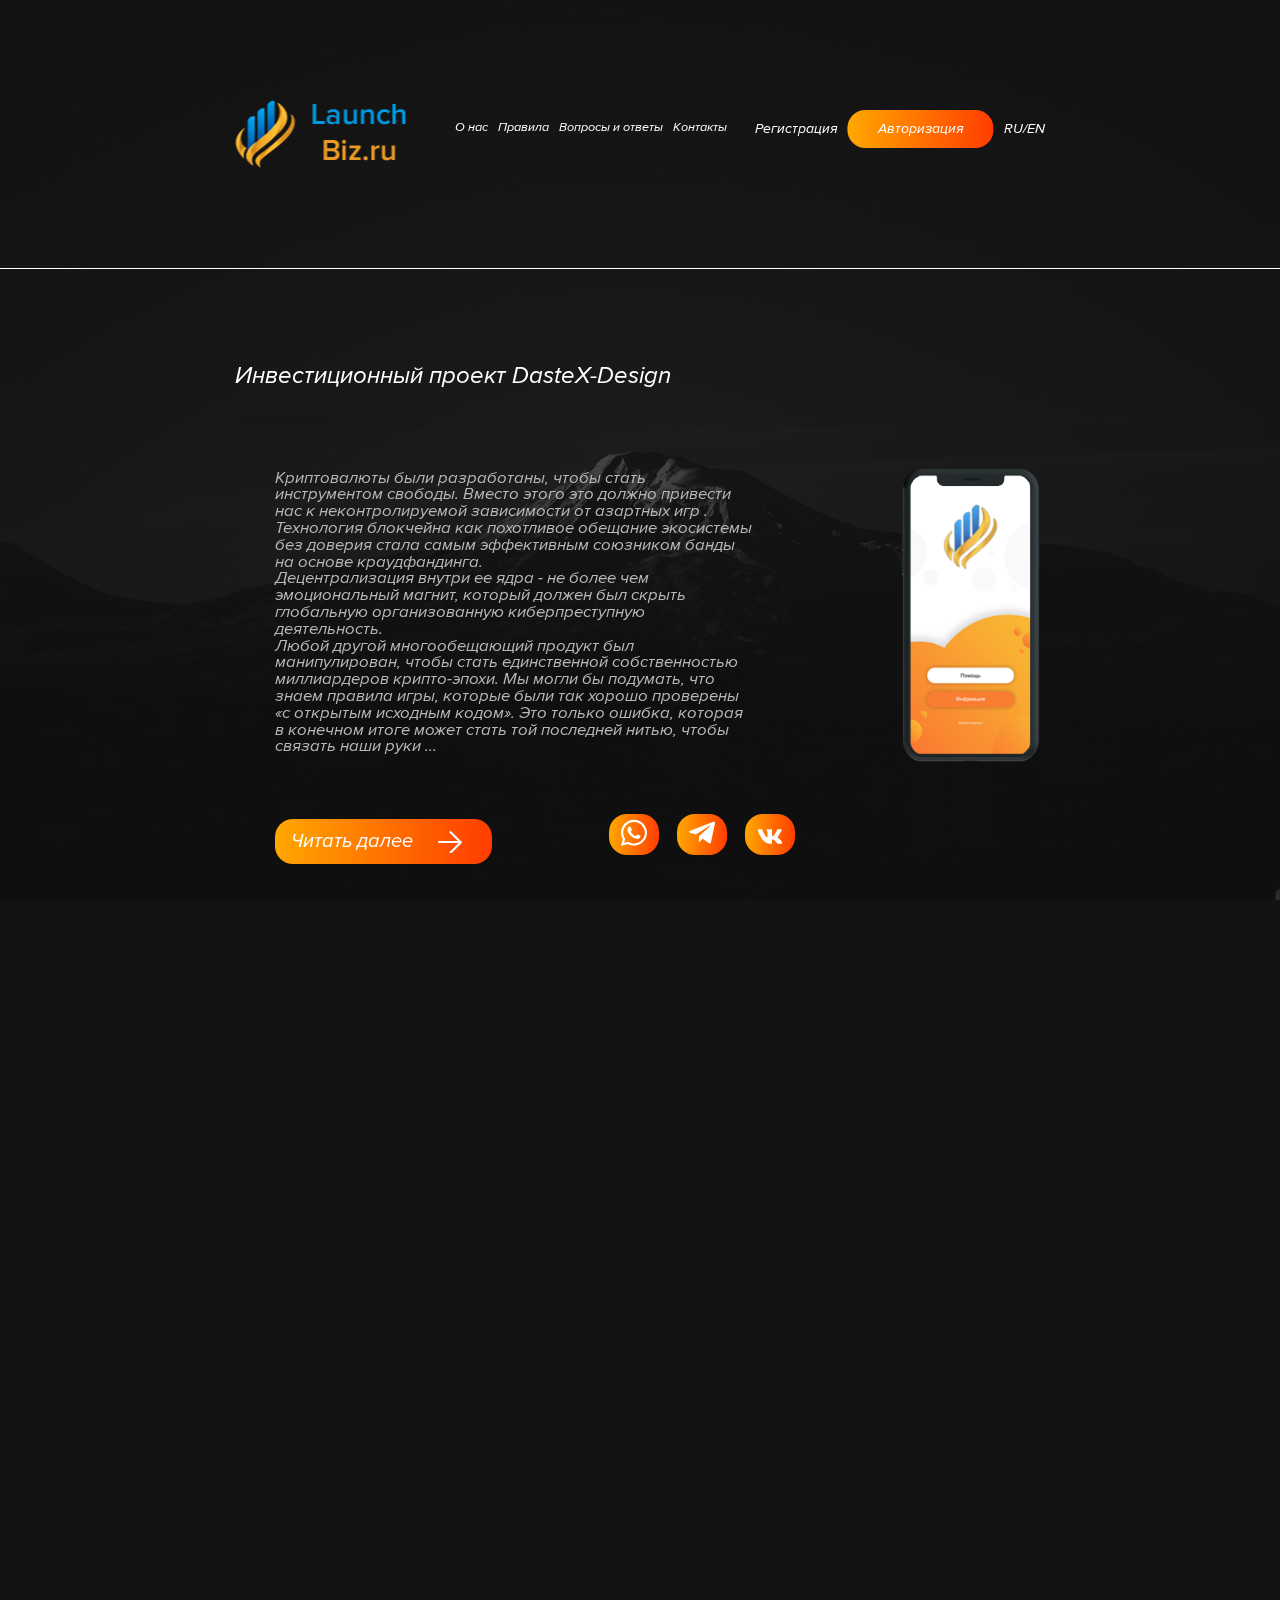
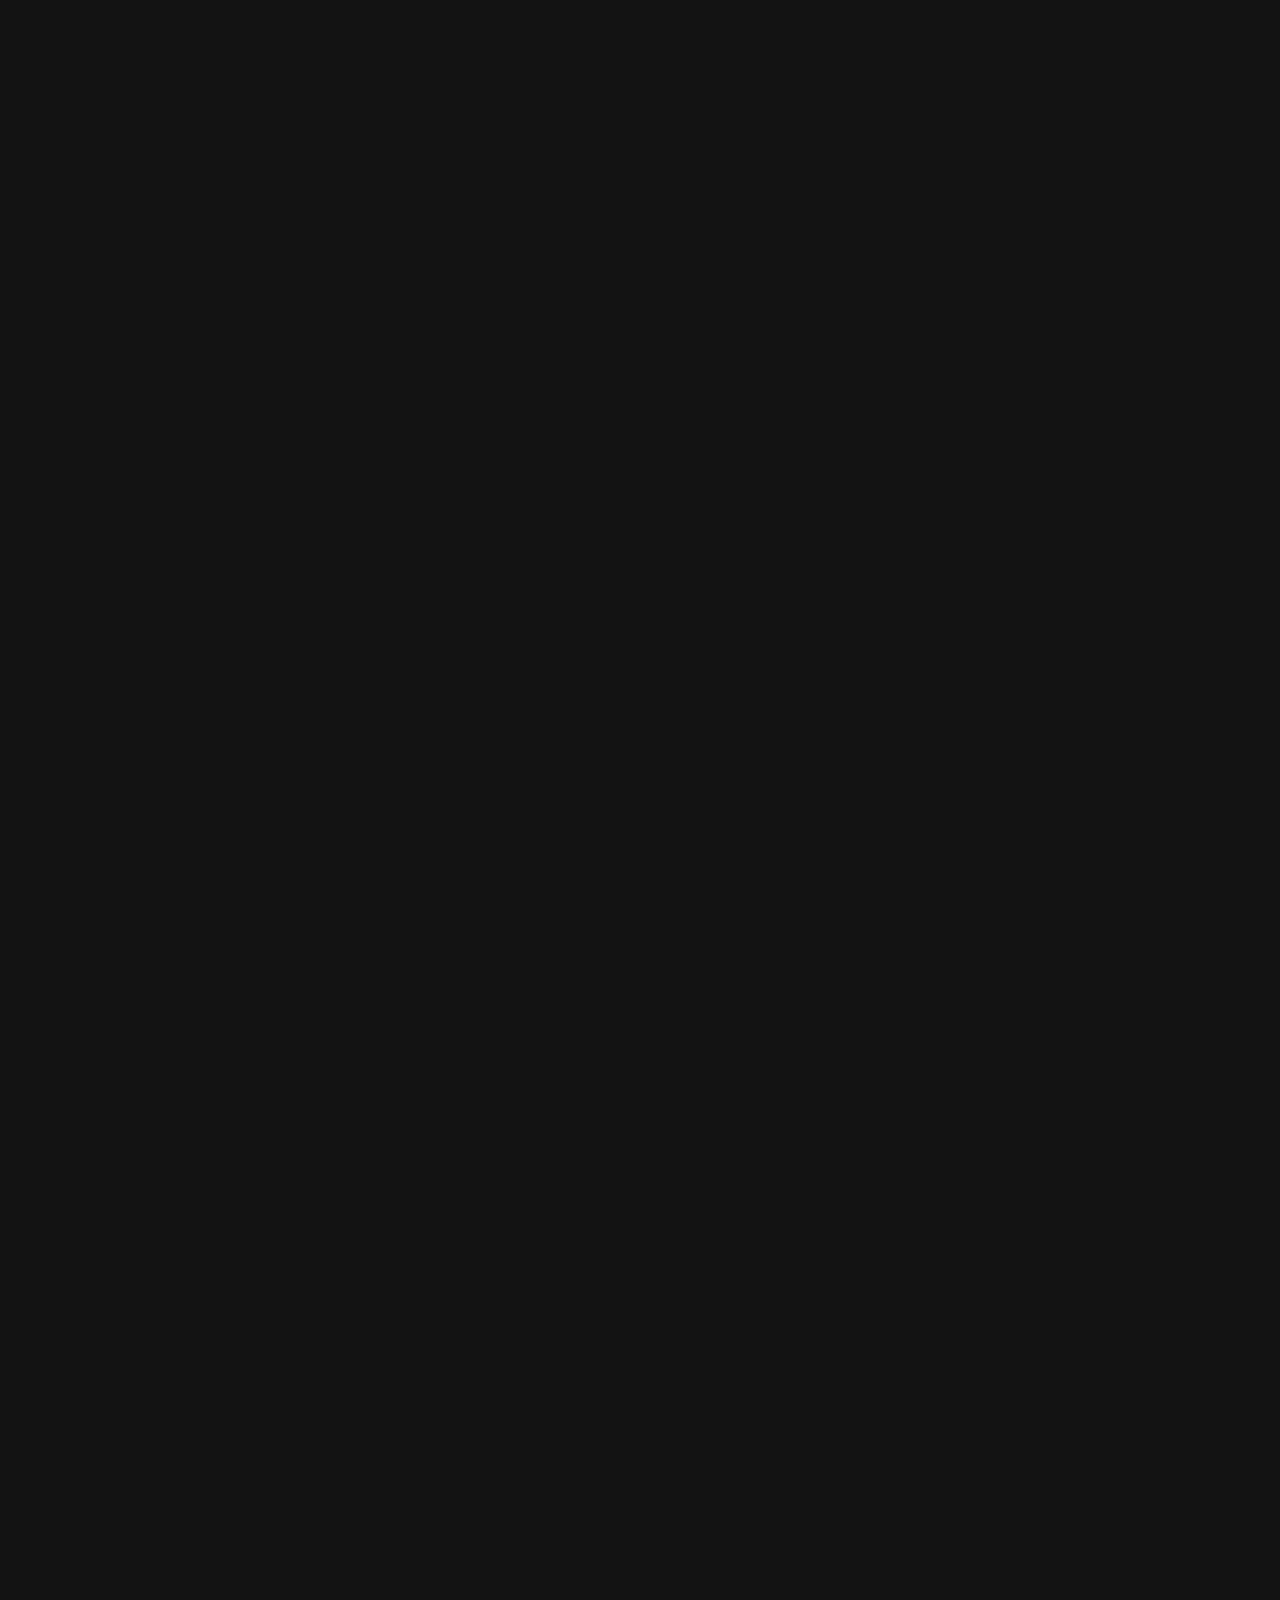
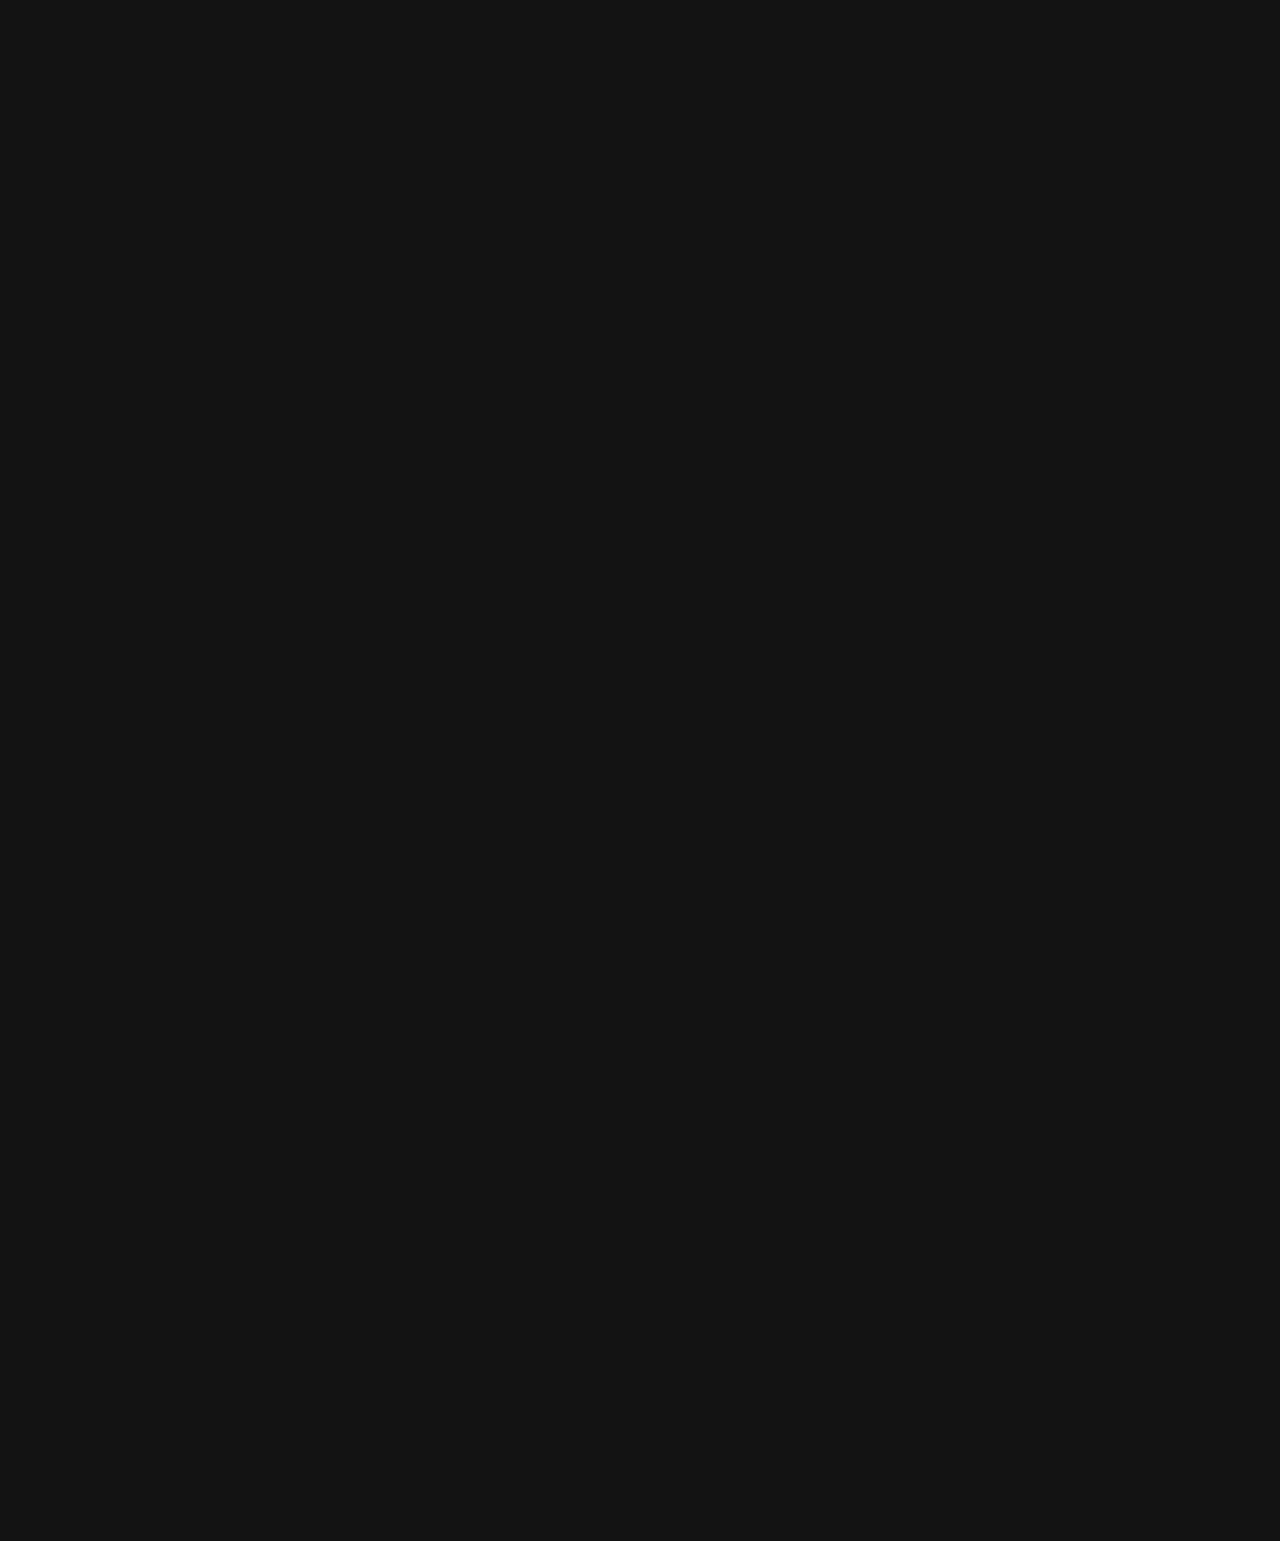
<file: index.html>
<!doctype html>
<html lang="en">
<head>
    <meta charset="UTF-8">
    <meta name="viewport"
          content="width=device-width, user-scalable=no, initial-scale=1.0, maximum-scale=1.0, minimum-scale=1.0">
    <meta http-equiv="X-UA-Compatible" content="ie=edge">
    <title>Launch Biz.ru</title>
    <link rel="stylesheet" href="http://maxcdn.bootstrapcdn.com/bootstrap/4.0.0/css/bootstrap.min.css" integrity="sha384-Gn5384xqQ1aoWXA+058RXPxPg6fy4IWvTNh0E263XmFcJlSAwiGgFAW/dAiS6JXm" crossorigin="anonymous">
    <link rel="stylesheet" href="src/assets/styles/index.css">
    <link rel="stylesheet" href="src/assets/styles/media.css">
</head>
<body>
<div class="wrapper">
    <div class="wrap"></div>

    <div class="content">

        <header>
            <div class="header-content">

                <div class="header-menu">
                    <a href="#" class="header-menu__a"><img src="src/assets/img/logo.png" alt="launch biz" class="header-menu__img"></a>

                    <div class="header-menu__burger">
                        <span class="header-menu__span"></span>
                    </div>


                <nav class="header__nav">
                    <ul class="header__nav-ul">
                        <li><a href="#" class="header__nav-a">О нас</a></li>
                        <li><a href="#" class="header__nav-a">Правила</a></li>
                        <li><a href="#" class="header__nav-a">Вопросы и ответы</a></li>
                        <li><a href="#" class="header__nav-a">Контакты</a></li>
                    </ul>
                </nav>
                </div>


                <div class="header-auth">
                    <button class="header-auth__btn reg__btn">Регистрация</button>
                    <button class="header-auth__btn active__button auth__btn">Авторизация</button>
                    <a href="#">RU/EN</a>
                </div>
            </div>

        </header>

        <div class="burger-menu">
            <div class="burger-menu__content">
            <nav class="burger__nav">
                <ul class="burger__nav-ul">
                    <li><a href="#" class="burger__nav-a">О нас</a></li>
                    <li><a href="#" class="burger__nav-a">Правила</a></li>
                    <li><a href="#" class="burger__nav-a">Вопросы и ответы</a></li>
                    <li><a href="#" class="burger__nav-a">Контакты</a></li>
                </ul>
            </nav>

            <div class="burger-auth">
                <button class="burger-auth__btn reg__btn">Регистрация</button>
                <button class="burger-auth__btn active__button auth__btn">Авторизация</button>
                <a href="#">RU/EN</a>
            </div>
            </div>
        </div>
        <main class="main-index">

            <div class="main-content">
                <!--       Инвестиционный проект DasteX-Design         -->
                <div class="main-content__info">
                    <h1 class="main-content__h1">Инвестиционный проект DasteX-Design</h1>
                    <hr class="main-content__hr">

                    <p class="main-content__p">
                        Криптовалюты были разработаны, чтобы стать инструментом свободы. Вместо этого это должно привести нас к неконтролируемой зависимости от азартных игр .
                        Технология блокчейна как похотливое обещание экосистемы без доверия стала самым эффективным союзником банды на основе краудфандинга.
                        Децентрализация внутри ее ядра - не более чем эмоциональный магнит, который должен был скрыть глобальную организованную киберпреступную деятельность.
                        Любой другой многообещающий продукт был манипулирован, чтобы стать единственной собственностью миллиардеров крипто-эпохи. Мы могли бы подумать, что знаем правила игры, которые были так хорошо проверены «с открытым исходным кодом». Это только ошибка, которая в конечном итоге может стать той последней нитью, чтобы связать наши руки ...
                    </p>

                    <div class="main-share">
                        <a href="#" class="main-share__readMore">Читать далее <span class="main-share__arrowRight"><img src="src/assets/img/arrow-right.png" alt=""></span></a>

                        <nav class="main-share__nav">
                            <ul class="main-share__ul">
                                <li class="main-share__li"><a href="#" class="main-share__a">
                                    <svg aria-hidden="true" focusable="false" data-prefix="fab" data-icon="whatsapp" class="main-share__svg" role="img" xmlns="http://www.w3.org/2000/svg" viewBox="0 0 448 512"><path fill="white" d="M380.9 97.1C339 55.1 283.2 32 223.9 32c-122.4 0-222 99.6-222 222 0 39.1 10.2 77.3 29.6 111L0 480l117.7-30.9c32.4 17.7 68.9 27 106.1 27h.1c122.3 0 224.1-99.6 224.1-222 0-59.3-25.2-115-67.1-157zm-157 341.6c-33.2 0-65.7-8.9-94-25.7l-6.7-4-69.8 18.3L72 359.2l-4.4-7c-18.5-29.4-28.2-63.3-28.2-98.2 0-101.7 82.8-184.5 184.6-184.5 49.3 0 95.6 19.2 130.4 54.1 34.8 34.9 56.2 81.2 56.1 130.5 0 101.8-84.9 184.6-186.6 184.6zm101.2-138.2c-5.5-2.8-32.8-16.2-37.9-18-5.1-1.9-8.8-2.8-12.5 2.8-3.7 5.6-14.3 18-17.6 21.8-3.2 3.7-6.5 4.2-12 1.4-32.6-16.3-54-29.1-75.5-66-5.7-9.8 5.7-9.1 16.3-30.3 1.8-3.7.9-6.9-.5-9.7-1.4-2.8-12.5-30.1-17.1-41.2-4.5-10.8-9.1-9.3-12.5-9.5-3.2-.2-6.9-.2-10.6-.2-3.7 0-9.7 1.4-14.8 6.9-5.1 5.6-19.4 19-19.4 46.3 0 27.3 19.9 53.7 22.6 57.4 2.8 3.7 39.1 59.7 94.8 83.8 35.2 15.2 49 16.5 66.6 13.9 10.7-1.6 32.8-13.4 37.4-26.4 4.6-13 4.6-24.1 3.2-26.4-1.3-2.5-5-3.9-10.5-6.6z"></path></svg>
                                </a></li>
                                <li class="main-share__li"><a href="#" class="main-share__a">
                                    <svg aria-hidden="true" focusable="false" data-prefix="fab" data-icon="telegram-plane" class="main-share__svg" role="img" xmlns="http://www.w3.org/2000/svg" viewBox="0 0 448 512"><path fill="white" d="M446.7 98.6l-67.6 318.8c-5.1 22.5-18.4 28.1-37.3 17.5l-103-75.9-49.7 47.8c-5.5 5.5-10.1 10.1-20.7 10.1l7.4-104.9 190.9-172.5c8.3-7.4-1.8-11.5-12.9-4.1L117.8 284 16.2 252.2c-22.1-6.9-22.5-22.1 4.6-32.7L418.2 66.4c18.4-6.9 34.5 4.1 28.5 32.2z"></path></svg>
                                </a></li>
                                <li class="main-share__li">
                                    <a href="#" class="main-share__a main-share__vk">
                                        <svg aria-hidden="true" focusable="false" data-prefix="fab" data-icon="vk" class="main-share__svg" role="img" xmlns="http://www.w3.org/2000/svg" viewBox="0 0 576 512"><path fill="white" d="M545 117.7c3.7-12.5 0-21.7-17.8-21.7h-58.9c-15 0-21.9 7.9-25.6 16.7 0 0-30 73.1-72.4 120.5-13.7 13.7-20 18.1-27.5 18.1-3.7 0-9.4-4.4-9.4-16.9V117.7c0-15-4.2-21.7-16.6-21.7h-92.6c-9.4 0-15 7-15 13.5 0 14.2 21.2 17.5 23.4 57.5v86.8c0 19-3.4 22.5-10.9 22.5-20 0-68.6-73.4-97.4-157.4-5.8-16.3-11.5-22.9-26.6-22.9H38.8c-16.8 0-20.2 7.9-20.2 16.7 0 15.6 20 93.1 93.1 195.5C160.4 378.1 229 416 291.4 416c37.5 0 42.1-8.4 42.1-22.9 0-66.8-3.4-73.1 15.4-73.1 8.7 0 23.7 4.4 58.7 38.1 40 40 46.6 57.9 69 57.9h58.9c16.8 0 25.3-8.4 20.4-25-11.2-34.9-86.9-106.7-90.3-111.5-8.7-11.2-6.2-16.2 0-26.2.1-.1 72-101.3 79.4-135.6z"></path></svg>
                                    </a>
                                </li>
                            </ul>
                        </nav>
                    </div>
                </div>
                <!--        Picture        -->
                <div class="main-content__block">
                    <img src="src/assets/img/phone.png" alt="launchPhone" class="main-content__img">
                </div>

            </div>


            <div class="main-footer">
                <nav class="main-footer__nav">
                    <ul class="main-footer__ul">
                        <li class="main-footer__li">
                            <span>0 чел.</span>
                            <p>Всего участников</p>
                        </li>
                        <li class="main-footer__li">
                            <span>0.00</span>
                            <p>Сумма пополнений</p>
                        </li>
                        <li class="main-footer__li">
                            <span>12.00</span>
                            <p>Заработано участникам</p>
                        </li>
                        <li class="main-footer__li">
                            <span>28.04.2020</span>
                            <p>Дата старта</p>
                        </li>
                    </ul>
                </nav>
            </div>
        </main>
    </div>

    <!--   с чего начать   -->

        <div class="started-wrapper">
            <div class="content">

            <div class="started-menu">
                <div class="started-menu__title missionAndStartedTitle default__title">с чего начать</div>

                <div class="started-menu__card-wrap">

                <div class="started-menu__card">
                    <span class="started-card__span">регистрация</span>
                    <p class="started-card__p">Пройдите очень быструю регистрацию и вам будет предоставлен очень уютный личный кабинет.</p>
                    <a class="started-card__a active__button" href="#">Зарегистрироваться</a>
                </div>

                <div class="started-menu__card">
                    <span class="started-card__span">ИНВЕСТИРОВАНИЕ</span>
                    <p class="started-card__p">Оплатите ваш депозит с помощью платежной системы Payeer. Ваш депозит будет увеличен на 50%</p>
                    <a class="started-card__a active__button" href="#">Как это работает</a>
                </div>

                <div class="started-menu__card">
                    <span class="started-card__span">ПОЛУЧЕНИЕ ПРИБЫЛИ</span>
                    <p class="started-card__p">Ваша депозит и прибыль будут выплачены автоматически сразу на ваш кошелек указанный при регистрации.</p>
                    <a class="started-card__a active__button" href="#">Больше информации</a>
                </div>

                </div>


            </div>

            <!--     mission       -->
            <div class="mission-menu">
                <div class="mission-menu__title missionAndStartedTitle default__title">что такое миссия?</div>

                <div class="mission-wrapper">
                    <div class="mission__left mission__block">
                        Механизм системы довольно своеобразен, но остается прибыльным, гибким и действительно долгосрочным. Чтобы стать членом Сообщества на основе доходов , каждый пользователь может приобрести Единицы Омега. Конвертация ваших различных цифровых активов позволит вам получать динамический еженедельный доход (на основе системы автоматической торговли платформы), который в конечном итоге станет доступным как новые единицы Omega на вашем счете. Затем вы можете запланировать автоматическую продажу своего стека, чтобы обмены происходили до 5 раз в неделю , а также зарабатывать дополнительные очки доверия, что повысит ваш статус.
                    </div>

                    <div class="mission__right mission__block">
                        Модель получения доходов Omega основана на ее собственных услугах, таких как Quality-Stake Mixing & Exchange и первичном источнике дохода в форме краткосрочных ликвидных ссуд , предоставленных в списке проверенных деловых партнеров (операторов). После того, как цифровые активы различных пользователей были собраны в диверсифицированный пул, его можно хеджировать с помощью инструментов платформы. Операторы взимают фиксированные проценты по займам или комиссионные за обслуживание, которые распределяются между сообществами. Затем излишки поступают в фонд Omega, который является источником вознаграждений CAPEX и Bounty Program .
                    </div>
                </div>
            </div>

                <div class="mission__img">
                    <img src="src/assets/img/ins_grafic.svg" alt="">
                </div>
            </div>
        </div>

    <div class="qa-wrapper">
    <div class="content">
        <div class="qa-menu default__title">
            <div class="qa-menu__title missionAndStartedTitle">с чего начать</div>
            <hr class="active__hr">

            <div class="qa-list">
                <ul class="qa__ul">
                    <li class="qa__li">
                        <span class="qa__li-plus">&#43;</span>
                        <span class="qa__li-minus">&#8722;</span>

                        Как я могу заработать в проекте LaunchBiz.ru?
                        <p class="qa__p">Все просто. В нашем проекте существует два способа заработка, это: инвестирование денежных средств и участие в партнерской программе.</p>
                    </li>
                    <li class="qa__li">
                        <span class="qa__li-plus">&#43;</span>
                        <span class="qa__li-minus">&#8722;</span>

                        С какими платежными системами Вы работаете?
                        <p class="qa__p">Все просто. В нашем проекте существует два способа заработка, это: инвестирование денежных средств и участие в партнерской программе.</p>
                    </li>
                    <li class="qa__li">
                        <span class="qa__li-plus">&#43;</span>
                        <span class="qa__li-minus">&#8722;</span>

                        Я могу зарегестрировать несколько аккаунтов?
                        <p class="qa__p">Все просто. В нашем проекте существует два способа заработка, это: инвестирование денежных средств и участие в партнерской программе.</p>
                    </li>
                    <li class="qa__li">
                        <span class="qa__li-plus">&#43;</span>
                        <span class="qa__li-minus">&#8722;</span>

                        У меня остались вопросы, куда я могу обратиться?
                        <p class="qa__p">Все просто. В нашем проекте существует два способа заработка, это: инвестирование денежных средств и участие в партнерской программе.</p>
                    </li>
                    <li class="qa__li">
                        <span class="qa__li-plus">&#43;</span>
                        <span class="qa__li-minus">&#8722;</span>

                        Какая минимальная сумма депозита
                        <p class="qa__p">Все просто. В нашем проекте существует два способа заработка, это: инвестирование денежных средств и участие в партнерской программе.</p>
                    </li>
                    <li class="qa__li">
                        <span class="qa__li-plus">&#43;</span>
                        <span class="qa__li-minus">&#8722;</span>

                        С какими платежными системами Вы работаете?
                        <p class="qa__p">Все просто. В нашем проекте существует два способа заработка, это: инвестирование денежных средств и участие в партнерской программе.</p>
                    </li>
                </ul>

                <div class="qa-img">
                    <img src="src/assets/img/logo.png" alt="logo">
                </div>
            </div>
        </div>



        <div class="ref-menu__title missionAndStartedTitle default__title">РЕФЕРАЛЬНАЯ СИСТЕМА</div>
        <hr class="active__hr">

        <div class="ref-menu">
            <div class="ref-menu__left">
            <span class="ref-menu__span">Наша реферальая система вам предлагает:</span>
            <p class="ref-menu__p">Lorem ipsum dolor sit amet, consectetur adipisicing elit. Accusamus cupiditate eos fuga impedit itaque necessitatibus qui suscipit tempora temporibus unde.</p>

                <a href="#" class="ref-menu__a ref-menu__link">Оформить</a>
            </div>

            <div class="ref-menu__right">
                <input type="text" placeholder="Email*" class="ref-menu__input">
                <input type="password" placeholder="Пароль*" class="ref-menu__input">

                <button class="ref-menu__button ref-menu__link" type="submit">Войти</button>
            </div>
        </div>


    </div>
</div>

    <footer>
        <div class="content">

            <div class="footer-navigation">

                <div class="footer-img">
                    <a href=""><img src="src/assets/img/logo.png" alt="launch biz" class="header-menu__img"></a>
                </div>

                <div class="footer-nav">

                    <ul class="footer-nav__ul">
                        <li class="footer-nav__li"><a href="#">О нас</a></li>
                        <li class="footer-nav__li"><a href="#">Правила</a></li>
                        <li class="footer-nav__li"><a href="#">Вопросы и ответы</a></li>
                        <li class="footer-nav__li"><a href="#">Контакты</a></li>
                    </ul>
                    
                    <ul class="footer-nav__ul">
                        <li class="footer-nav__li"><a href="#">Доход</a></li>
                        <li class="footer-nav__li"><a href="#">Операторы</a></li>
                        <li class="footer-nav__li"><a href="#">обновления</a></li>
                        <li class="footer-nav__li"><a href="#">поддержка</a></li>
                    </ul>
                </div>

                <div class="footer-auth">
                    <a href="#" class="footer-auth__a">Авторизация</a>
                    <a href="#" class="footer-auth__a">Регистрация</a>
                    <a href="#" class="footer-auth__a">Связь с администратором</a>
                </div>
            </div>

            <div class="footer-contact">
                <div class="footer-contact-upper">
                    <div class="footer-upper__numbers">
                        <span>+375 33 337 22 57</span>
                        <span>+375 33 337 33 59</span>
                    </div>


                        <ul class="footer-contact-upper__ul">
                            <li class="footer-search-seti">Найдите нас в соцсетях:</li>
                            <div class="footer__mobile">
                            <li class="footer-contact-upper__li active__button">
                                <a href="#">
                                    <svg aria-hidden="true" focusable="false" data-prefix="fab" data-icon="whatsapp" class="main-share__svg" role="img" xmlns="http://www.w3.org/2000/svg" viewBox="0 0 448 512"><path fill="white" d="M380.9 97.1C339 55.1 283.2 32 223.9 32c-122.4 0-222 99.6-222 222 0 39.1 10.2 77.3 29.6 111L0 480l117.7-30.9c32.4 17.7 68.9 27 106.1 27h.1c122.3 0 224.1-99.6 224.1-222 0-59.3-25.2-115-67.1-157zm-157 341.6c-33.2 0-65.7-8.9-94-25.7l-6.7-4-69.8 18.3L72 359.2l-4.4-7c-18.5-29.4-28.2-63.3-28.2-98.2 0-101.7 82.8-184.5 184.6-184.5 49.3 0 95.6 19.2 130.4 54.1 34.8 34.9 56.2 81.2 56.1 130.5 0 101.8-84.9 184.6-186.6 184.6zm101.2-138.2c-5.5-2.8-32.8-16.2-37.9-18-5.1-1.9-8.8-2.8-12.5 2.8-3.7 5.6-14.3 18-17.6 21.8-3.2 3.7-6.5 4.2-12 1.4-32.6-16.3-54-29.1-75.5-66-5.7-9.8 5.7-9.1 16.3-30.3 1.8-3.7.9-6.9-.5-9.7-1.4-2.8-12.5-30.1-17.1-41.2-4.5-10.8-9.1-9.3-12.5-9.5-3.2-.2-6.9-.2-10.6-.2-3.7 0-9.7 1.4-14.8 6.9-5.1 5.6-19.4 19-19.4 46.3 0 27.3 19.9 53.7 22.6 57.4 2.8 3.7 39.1 59.7 94.8 83.8 35.2 15.2 49 16.5 66.6 13.9 10.7-1.6 32.8-13.4 37.4-26.4 4.6-13 4.6-24.1 3.2-26.4-1.3-2.5-5-3.9-10.5-6.6z"></path></svg>
                                </a>
                            </li>
                            <li class="footer-contact-upper__li active__button">
                                <a href="#">
                                    <svg aria-hidden="true" focusable="false" data-prefix="fab" data-icon="telegram-plane" class="main-share__svg" role="img" xmlns="http://www.w3.org/2000/svg" viewBox="0 0 448 512"><path fill="white" d="M446.7 98.6l-67.6 318.8c-5.1 22.5-18.4 28.1-37.3 17.5l-103-75.9-49.7 47.8c-5.5 5.5-10.1 10.1-20.7 10.1l7.4-104.9 190.9-172.5c8.3-7.4-1.8-11.5-12.9-4.1L117.8 284 16.2 252.2c-22.1-6.9-22.5-22.1 4.6-32.7L418.2 66.4c18.4-6.9 34.5 4.1 28.5 32.2z"></path></svg>
                                </a>
                            </li>
                            <li class="footer-contact-upper__li active__button">
                                <a href="#">
                                    <svg aria-hidden="true" focusable="false" data-prefix="fab" data-icon="vk" class="main-share__svg" role="img" xmlns="http://www.w3.org/2000/svg" viewBox="0 0 576 512"><path fill="white" d="M545 117.7c3.7-12.5 0-21.7-17.8-21.7h-58.9c-15 0-21.9 7.9-25.6 16.7 0 0-30 73.1-72.4 120.5-13.7 13.7-20 18.1-27.5 18.1-3.7 0-9.4-4.4-9.4-16.9V117.7c0-15-4.2-21.7-16.6-21.7h-92.6c-9.4 0-15 7-15 13.5 0 14.2 21.2 17.5 23.4 57.5v86.8c0 19-3.4 22.5-10.9 22.5-20 0-68.6-73.4-97.4-157.4-5.8-16.3-11.5-22.9-26.6-22.9H38.8c-16.8 0-20.2 7.9-20.2 16.7 0 15.6 20 93.1 93.1 195.5C160.4 378.1 229 416 291.4 416c37.5 0 42.1-8.4 42.1-22.9 0-66.8-3.4-73.1 15.4-73.1 8.7 0 23.7 4.4 58.7 38.1 40 40 46.6 57.9 69 57.9h58.9c16.8 0 25.3-8.4 20.4-25-11.2-34.9-86.9-106.7-90.3-111.5-8.7-11.2-6.2-16.2 0-26.2.1-.1 72-101.3 79.4-135.6z"></path></svg>
                                </a>
                            </li>
                            </div>
                        </ul>
                </div>

                <div class="footer-contact__copyright">
                    <div class="footer-contact__text">
                    <span>Авторские права © 2020, DasteX-Designer. ® Все права защищены.</span>
                    </div>

                    <div class="footer-context__cop">
                        <span>Использование этого сайта означает принятие наших Условий</span>
                    </div>
                </div>
            </div>
        </div>
    </footer>
</div>

<!--modal reg-->
<div class="modal modalReg" tabindex="-1" role="dialog">
    <div class="modal-dialog" role="document">
        <div class="modal-content">
            <div class="modal-header">
                <span class="modal-window__span">регистрация</span>
                <hr class="active__hr modal__hr">
            </div>
            <div class="modal-body">
                <form class="modal-form">
                    <input type="text" placeholder="Кошелек Payerr*" class="modal-form__input">
                    <input type="password" placeholder="Пароль*" class="modal-form__input">
                    <input type="password" placeholder="Повторите пароль*" class="modal-form__input">
                    <input type="text" placeholder="*" class="modal-form__input">
                </form>
            </div>
            <div class="modal-footer">
                <button type="submit" class="modal-footer__reg">Зарегестрироваться</button>
                <a href="#" class="modal-footer__sign">Войти</a>
            </div>
        </div>
    </div>
</div>

<!--modal auth-->
<div class="modal modalAuth" tabindex="-1" role="dialog">
    <div class="modal-dialog" role="document">
        <div class="modal-content">
            <div class="modal-header">
                <span class="modal-window__span">авторизация</span>
                <hr class="active__hr modal__hr">
            </div>
            <div class="modal-body">
                <form class="modal-form">
                    <input type="email" placeholder="Email*" class="modal-form__input">
                    <input type="password" placeholder="Пароль*" class="modal-form__input">
                </form>
            </div>
            <div class="modal-footer">
                <button type="submit" class="modal-footer__reg">Зарегестрироваться</button>
                <a href="#" class="modal-footer__sign">Войти</a>
            </div>
        </div>
    </div>
</div>


<script src="https://code.jquery.com/jquery-3.2.1.slim.min.js" integrity="sha384-KJ3o2DKtIkvYIK3UENzmM7KCkRr/rE9/Qpg6aAZGJwFDMVNA/GpGFF93hXpG5KkN" crossorigin="anonymous"></script>
<script src="https://cdnjs.cloudflare.com/ajax/libs/popper.js/1.12.9/umd/popper.min.js" integrity="sha384-ApNbgh9B+Y1QKtv3Rn7W3mgPxhU9K/ScQsAP7hUibX39j7fakFPskvXusvfa0b4Q" crossorigin="anonymous"></script>
<script src="https://maxcdn.bootstrapcdn.com/bootstrap/4.0.0/js/bootstrap.min.js" integrity="sha384-JZR6Spejh4U02d8jOt6vLEHfe/JQGiRRSQQxSfFWpi1MquVdAyjUar5+76PVCmYl" crossorigin="anonymous"></script>
<script src="src/scripts/index.js"></script>
</body>
</html>
</file>
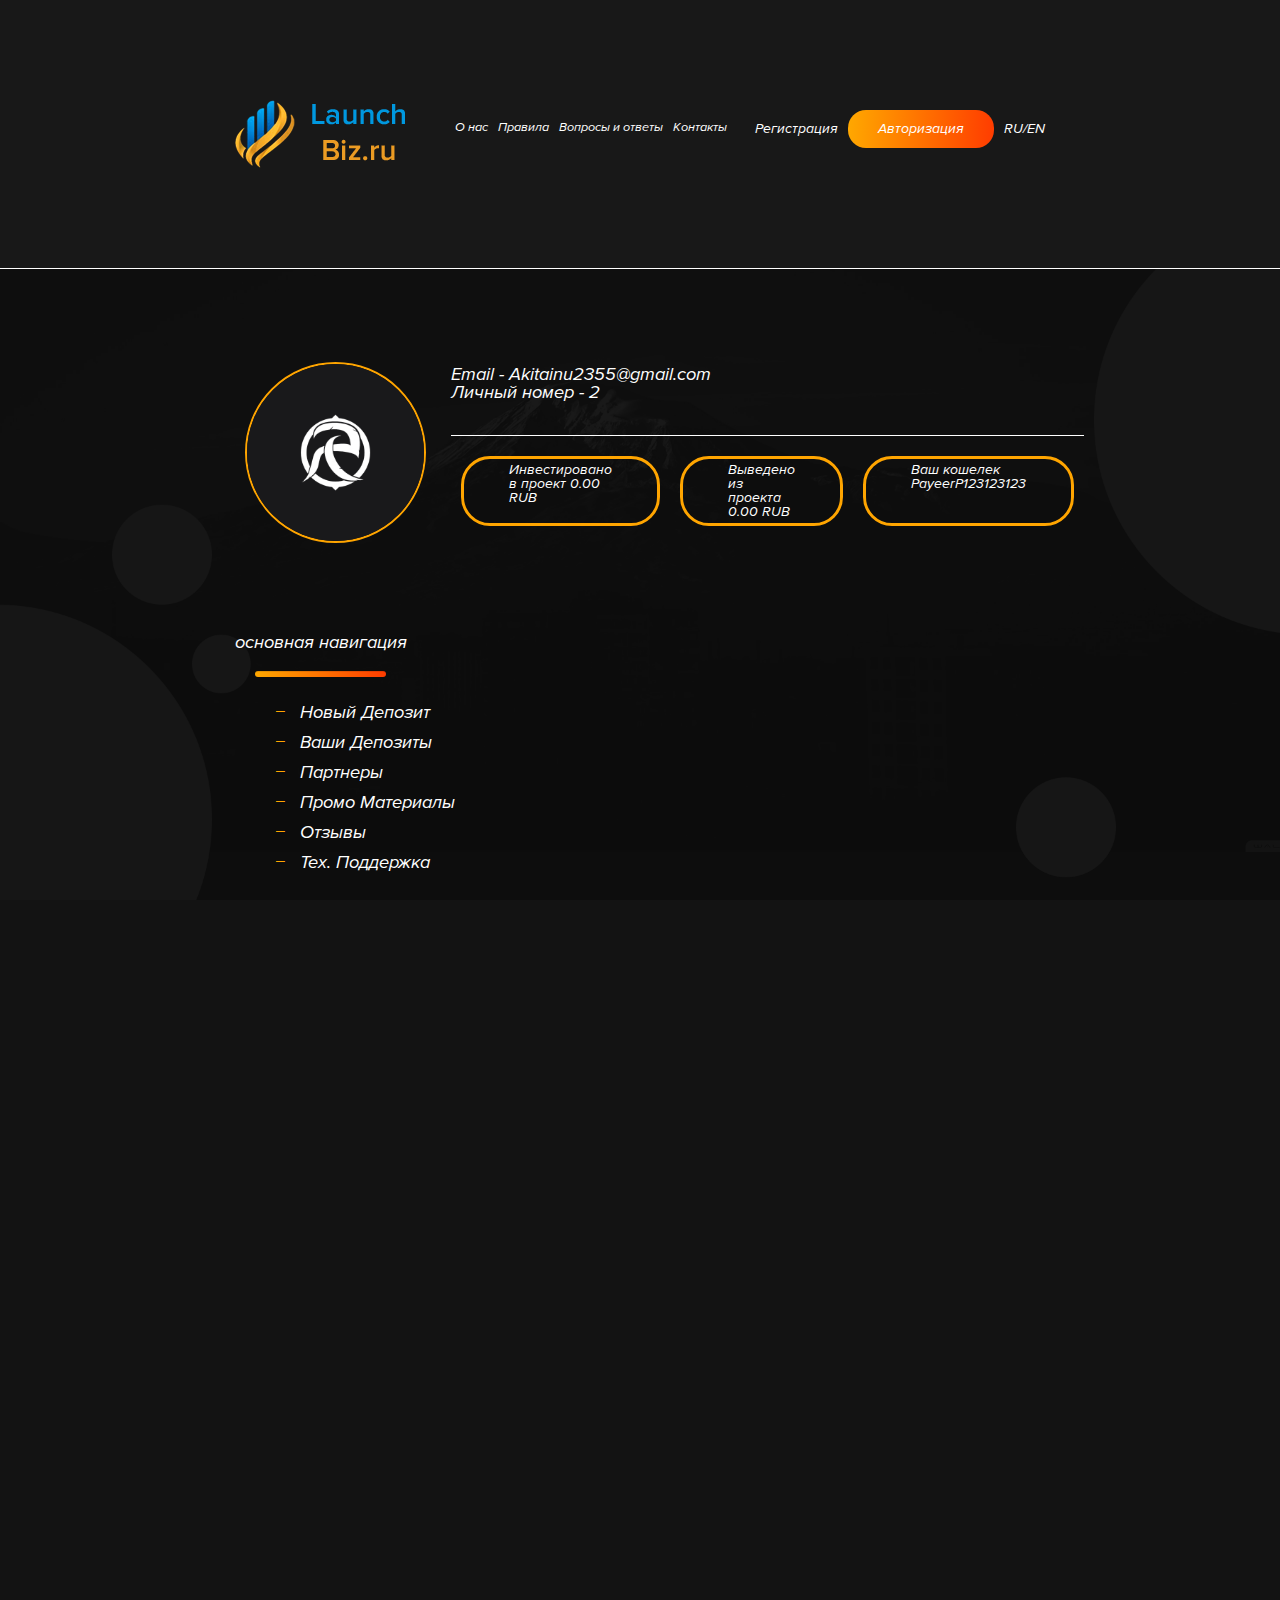
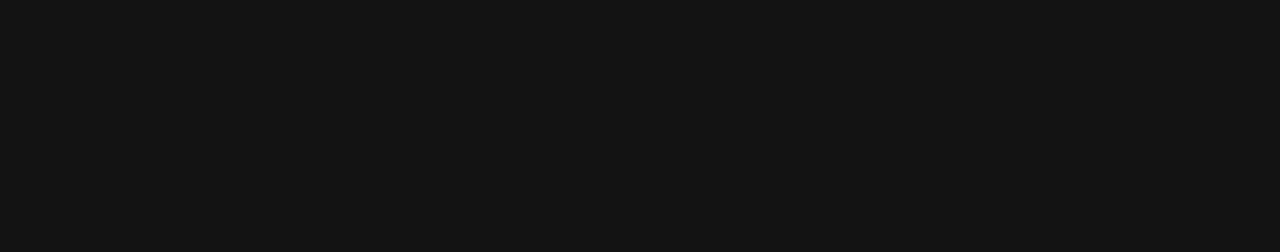
<file: lk.html>
<!DOCTYPE html>
<html lang="en">

<head>
    <meta charset="UTF-8">
    <meta name="viewport" content="width=device-width, initial-scale=1.0">
    <title>LK</title>
    <link rel="stylesheet" href="http://maxcdn.bootstrapcdn.com/bootstrap/4.0.0/css/bootstrap.min.css" integrity="sha384-Gn5384xqQ1aoWXA+058RXPxPg6fy4IWvTNh0E263XmFcJlSAwiGgFAW/dAiS6JXm" crossorigin="anonymous">
    <link rel="stylesheet" href="src/assets/styles/lk.css">
    <link rel="stylesheet" href="src/assets/styles/media.css">
</head>

<body>
    <div class="wrapper">

    <header>
        <div class="header-wrapper__content content">

                <div class="header-content">

                    <div class="header-menu">
                        <a href="#" class="header-menu__a"><img src="src/assets/img/logo.png" alt="launch biz"
                                class="header-menu__img"></a>

                        <div class="header-menu__burger">
                            <span class="header-menu__span"></span>
                        </div>


                        <nav class="header__nav">
                            <ul class="header__nav-ul">
                                <li><a href="#" class="header__nav-a">О нас</a></li>
                                <li><a href="#" class="header__nav-a">Правила</a></li>
                                <li><a href="#" class="header__nav-a">Вопросы и ответы</a></li>
                                <li><a href="#" class="header__nav-a">Контакты</a></li>
                            </ul>
                        </nav>
                    </div>


                    <div class="header-auth">
                        <button class="header-auth__btn reg__btn">Регистрация</button>
                        <button class="header-auth__btn active__button auth__btn">Авторизация</button>
                        <a href="#">RU/EN</a>
                    </div>
                </div>

            <div class="burger-menu burger-lk-menu">
                <div class="burger-menu__content burger-lk-menu__content">
                    <nav class="burger__nav burger-lk__nav">
                        <ul class="burger__nav-ul">
                            <li><a href="#" class="burger__nav-a">О нас</a></li>
                            <li><a href="#" class="burger__nav-a">Правила</a></li>
                            <li><a href="#" class="burger__nav-a">Вопросы и ответы</a></li>
                            <li><a href="#" class="burger__nav-a">Контакты</a></li>
                        </ul>
                    </nav>

                    <div class="burger-auth">
                        <button class="burger-auth__btn reg__btn">Регистрация</button>
                        <button class="burger-auth__btn active__button auth__btn">Авторизация</button>
                        <a href="#">RU/EN</a>
                    </div>
                </div>
            </div>
        </div>
    </header>

        <main class="main-lk">
            <div class="content">

                <div class="main-content">
                    <div class="main-logo">
                        <img src="src/assets/img/roar_git.png" alt="userLogo">
                    </div>
                    <div class="main-user__info">
                        <div class="user-info">
                            <span class="user-info__span">Email - Akitainu2355@gmail.com</span>
                            <p class="user-info__p">Личный номер - 2</p>
                        </div>
                        <div class="user-stats">
                            <ul class="user-stats__ul">
                                <li class="user-stats__li">
                                    Инвестировано в проект 0.00 RUB
                                </li>
                                <li class="user-stats__li">
                                    Выведено из проекта 0.00 RUB
                                </li>
                                <li class="user-stats__li">
                                    Ваш кошелек PayeerP123123123
                                </li>
                            </ul>
                        </div>
                    </div>
                </div>

                <div class="menu-wrap">

                    <div class="menu-nav">
                        <span>основная навигация</span>
                        <hr class="active__hr menu-nav__hr">
                        <nav class="main-nav">
                            <ul class="main-nav__ul">
                                <li class="main-nav__li">
                                    <span class="qa__li-minus main__minus">&#8722;</span>
                                    <button class="main-nav__button new-deposit__btn">Новый депозит</button>
                                </li>
                                <li class="main-nav__li">
                                    <span class="qa__li-minus main__minus">&#8722;</span>
                                    <button class="main-nav__button your-deposit__btn">Ваши депозиты</button>
                                </li>
                                <li class="main-nav__li">
                                    <span class="qa__li-minus main__minus">&#8722;</span>
                                    <button class="main-nav__button partnerrs__btn">партнеры</button>
                                </li>
                                <li class="main-nav__li">
                                    <span class="qa__li-minus main__minus">&#8722;</span>
                                    <button class="main-nav__button proto-material__btn">Промо материалы</button>
                                </li>
                                <li class="main-nav__li">
                                    <span class="qa__li-minus main__minus">&#8722;</span>
                                    <button class="main-nav__button feedback__btn">Отзывы</button>
                                </li>
                                <li class="main-nav__li">
                                    <span class="qa__li-minus main__minus">&#8722;</span>
                                    <button  class="main-nav__button support__btn">Тех. поддержка</button>
                                </li>
                            </ul>
                        </nav>
                    </div>

                    <div class="menu-info new-deposit-info">
                        <div class="menu-info__headline">
                            <span class="menu-headline__span lk__span">Открытие нового депозита</span>
                        </div>

                        <div class="deposit-wrapper">

                            <div class="deposit-left">

                                <form class="deposit-form">
                                    <input type="text" class="deposit-form__input" placeholder="Введите сумму вклада*">
                                </form>
                                <a href="#" class="deposit__submit" type="submit">Оплатить депозит</a>
                            </div>

                            <div class="deposit-right">
                                <p>Инвестируй под +1% через 24 часа
                                    Сумма вклада от 700.00 до 700000.00 RUB
                                    Выплаты автоматические сразу на ваш payeer</p>
                            </div>
                        </div>

                        <div class="dynamic-info">
                            <div class="dynamic-title">
                                <span class="dynamic-title__span lk__span">ИСТОРИЯ ПОПОЛНЕНИЙ</span>
                            </div>

                            <div class="dynamic-list">
                                <ul class="dynamic-list__ul">
                                    <li class="dynamic-list__li">
                                        <span class="dynamic-list__span">Дата</span>
                                        <p class="dynamic-list__p">Lorem ipsum dolor sit amet.</p>
                                        <p class="dynamic-list__p">Lorem, ipsum dolor sit amet consectetur adipisicing elit. Hic, deleniti?</p>
                                        <p class="dynamic-list__p">Lorem ipsum dolor sit, amet consectetur adipisicing elit. Inventore, dignissimos, exercitationem enim a fugit beatae recusandae ad nam dolorem explicabo hic tenetur quos corporis aspernatur.</p>
                                    </li>
                                    <li class="dynamic-list__li">
                                        <span class="dynamic-list__span">Операция</span>
                                        <p class="dynamic-list__p">Lorem ipsum dolor sit amet.</p>
                                        <p class="dynamic-list__p">Lorem, ipsum dolor sit amet consectetur adipisicing elit. Hic, deleniti?</p>
                                        <p class="dynamic-list__p">Lorem ipsum dolor sit, amet consectetur adipisicing elit. Inventore, dignissimos, exercitationem enim a fugit beatae recusandae ad nam dolorem explicabo hic tenetur quos corporis aspernatur.</p>
                                    </li>
                                    <li class="dynamic-list__li">
                                        <span class="dynamic-list__span">Сумма</span>
                                        <p class="dynamic-list__p">Lorem ipsum dolor sit amet.</p>
                                        <p class="dynamic-list__p">Lorem, ipsum dolor sit amet consectetur adipisicing elit. Hic, deleniti?</p>
                                        <p class="dynamic-list__p">Lorem ipsum dolor sit, amet consectetur adipisicing elit. Inventore, dignissimos, exercitationem enim a fugit beatae recusandae ad nam dolorem explicabo hic tenetur quos corporis aspernatur.</p>
                                    </li>
                                    <li class="dynamic-list__li">
                                        <span class="dynamic-list__span">Статус</span>
                                        <p class="dynamic-list__p">Lorem ipsum dolor sit amet.</p>
                                        <p class="dynamic-list__p">Lorem, ipsum dolor sit amet consectetur adipisicing elit. Hic, deleniti?</p>
                                        <p class="dynamic-list__p">Lorem ipsum dolor sit, amet consectetur adipisicing elit. Inventore, dignissimos, exercitationem enim a fugit beatae recusandae ad nam dolorem explicabo hic tenetur quos corporis aspernatur.</p>
                                    </li>
                                </ul>
                            </div>
                        </div>
                    </div>

                    <div class="menu-info your-deposit-info">
                        <span class="menu-headline__span lk__span">ваши депозиты</span>

                        <div class="parnters-txt">
                            <div class="pratners__span">
                                Lorem ipsum dolor sit amet consectetur, adipisicing elit. Suscipit consectetur cum natus porro ratione! Sint nesciunt non quia fugit animi. Voluptatum eos consequuntur quis at totam dicta temporibus, molestias error debitis impedit libero nam similique accusamus nihil. Blanditiis soluta dicta debitis aspernatur reiciendis, temporibus omnis cumque vitae labore doloremque? Deserunt!
                            </div>

                            <div class="dynamic-list">
                                <ul class="dynamic-list__ul">
                                    <li class="dynamic-list__li">
                                        <span class="dynamic-list__span">дата</span>
                                        <p class="dynamic-list__p">Lorem ipsum dolor sit amet.</p>
                                        <p class="dynamic-list__p">Lorem, ipsum dolor sit amet consectetur adipisicing elit. Hic, deleniti?</p>
                                        <p class="dynamic-list__p">Lorem ipsum dolor sit, amet consectetur adipisicing elit. Inventore, dignissimos, exercitationem enim a fugit beatae recusandae ad nam dolorem explicabo hic tenetur quos corporis aspernatur.</p>
                                    </li>
                                    <li class="dynamic-list__li">
                                        <span class="dynamic-list__span">Сумма</span>
                                        <p class="dynamic-list__p">Lorem ipsum dolor sit amet.</p>
                                        <p class="dynamic-list__p">Lorem, ipsum dolor sit amet consectetur adipisicing elit. Hic, deleniti?</p>
                                        <p class="dynamic-list__p">Lorem ipsum dolor sit, amet consectetur adipisicing elit. Inventore, dignissimos, exercitationem enim a fugit beatae recusandae ad nam dolorem explicabo hic tenetur quos corporis aspernatur.</p>
                                    </li>
                                    <li class="dynamic-list__li">
                                        <span class="dynamic-list__span">статус</span>
                                        <p class="dynamic-list__p">Lorem ipsum dolor sit amet.</p>
                                        <p class="dynamic-list__p">Lorem, ipsum dolor sit amet consectetur adipisicing elit. Hic, deleniti?</p>
                                        <p class="dynamic-list__p">Lorem ipsum dolor sit, amet consectetur adipisicing elit. Inventore, dignissimos, exercitationem enim a fugit beatae recusandae ad nam dolorem explicabo hic tenetur quos corporis aspernatur.</p>
                                    </li>
                                    <li class="dynamic-list__li">
                                        <span class="dynamic-list__span">на вывод</span>
                                        <p class="dynamic-list__p">Lorem ipsum dolor sit amet.</p>
                                        <p class="dynamic-list__p">Lorem, ipsum dolor sit amet consectetur adipisicing elit. Hic, deleniti?</p>
                                        <p class="dynamic-list__p">Lorem ipsum dolor sit, amet consectetur adipisicing elit. Inventore, dignissimos, exercitationem enim a fugit beatae recusandae ad nam dolorem explicabo hic tenetur quos corporis aspernatur.</p>
                                    </li>
                                </ul>
                            </div>
                        </div>
                    </div>


                    <div class="menu-info partners-info">
                        <span class="menu-headline__span lk__span">ваши партнеры</span>

                        <div class="parnters-txt">
                            <div class="pratners__span">
                                Lorem ipsum dolor sit amet consectetur, adipisicing elit. Suscipit consectetur cum natus porro ratione! Sint nesciunt non quia fugit animi. Voluptatum eos consequuntur quis at totam dicta temporibus, molestias error debitis impedit libero nam similique accusamus nihil. Blanditiis soluta dicta debitis aspernatur reiciendis, temporibus omnis cumque vitae labore doloremque? Deserunt!
                            </div>

                            <div class="dynamic-list">
                                <ul class="dynamic-list__ul">
                                    <li class="dynamic-list__li">
                                        <span class="dynamic-list__span">Регистрация</span>
                                        <p class="dynamic-list__p">Lorem ipsum dolor sit amet.</p>
                                        <p class="dynamic-list__p">Lorem, ipsum dolor sit amet consectetur adipisicing elit. Hic, deleniti?</p>
                                        <p class="dynamic-list__p">Lorem ipsum dolor sit, amet consectetur adipisicing elit. Inventore, dignissimos, exercitationem enim a fugit beatae recusandae ad nam dolorem explicabo hic tenetur quos corporis aspernatur.</p>
                                    </li>
                                    <li class="dynamic-list__li">
                                        <span class="dynamic-list__span">Кошелек</span>
                                        <p class="dynamic-list__p">Lorem ipsum dolor sit amet.</p>
                                        <p class="dynamic-list__p">Lorem, ipsum dolor sit amet consectetur adipisicing elit. Hic, deleniti?</p>
                                        <p class="dynamic-list__p">Lorem ipsum dolor sit, amet consectetur adipisicing elit. Inventore, dignissimos, exercitationem enim a fugit beatae recusandae ad nam dolorem explicabo hic tenetur quos corporis aspernatur.</p>
                                    </li>
                                    <li class="dynamic-list__li">
                                        <span class="dynamic-list__span">почта</span>
                                        <p class="dynamic-list__p">Lorem ipsum dolor sit amet.</p>
                                        <p class="dynamic-list__p">Lorem, ipsum dolor sit amet consectetur adipisicing elit. Hic, deleniti?</p>
                                        <p class="dynamic-list__p">Lorem ipsum dolor sit, amet consectetur adipisicing elit. Inventore, dignissimos, exercitationem enim a fugit beatae recusandae ad nam dolorem explicabo hic tenetur quos corporis aspernatur.</p>
                                    </li>
                                    <li class="dynamic-list__li">
                                        <span class="dynamic-list__span">Откуда</span>
                                        <p class="dynamic-list__p">Lorem ipsum dolor sit amet.</p>
                                        <p class="dynamic-list__p">Lorem, ipsum dolor sit amet consectetur adipisicing elit. Hic, deleniti?</p>
                                        <p class="dynamic-list__p">Lorem ipsum dolor sit, amet consectetur adipisicing elit. Inventore, dignissimos, exercitationem enim a fugit beatae recusandae ad nam dolorem explicabo hic tenetur quos corporis aspernatur.</p>
                                    </li>
                                    <li class="dynamic-list__li">
                                        <span class="dynamic-list__span">Доход</span>
                                        <p class="dynamic-list__p">Lorem ipsum dolor sit amet.</p>
                                        <p class="dynamic-list__p">Lorem, ipsum dolor sit amet consectetur adipisicing elit. Hic, deleniti?</p>
                                        <p class="dynamic-list__p">Lorem ipsum dolor sit, amet consectetur adipisicing elit. Inventore, dignissimos, exercitationem enim a fugit beatae recusandae ad nam dolorem explicabo hic tenetur quos corporis aspernatur.</p>
                                    </li>
                                </ul>
                            </div>
                        </div>
                    </div>

                    <div class="menu-info promo-info">
                        <span class="menu-headline__span lk__span">рекламные материалы</span>

                        <div class="parnters-txt">
                            <div class="patners__span">
                                Lorem ipsum dolor, sit amet consectetur adipisicing elit. Eligendi, dignissimos excepturi. Aspernatur id beatae quaerat vel voluptatum, dignissimos itaque numquam?
                                <p class="patners__p">Lorem ipsum dolor sit amet consectetur adipisicing elit. Ducimus, doloremque.</p>
                            </div>

                            <div class="partners__button promo__button promo__link">
                                <span class="partners__button-span">партнерская ссылка</span>
                                <a href="#" class="partners__btn active__button support__btn">
                                    <svg aria-hidden="true" focusable="false" data-prefix="fas" data-icon="at" class="main-share__svg partners__vk" role="img" xmlns="http://www.w3.org/2000/svg" viewBox="0 0 512 512"><path fill="currentColor" d="M256 8C118.941 8 8 118.919 8 256c0 137.059 110.919 248 248 248 48.154 0 95.342-14.14 135.408-40.223 12.005-7.815 14.625-24.288 5.552-35.372l-10.177-12.433c-7.671-9.371-21.179-11.667-31.373-5.129C325.92 429.757 291.314 440 256 440c-101.458 0-184-82.542-184-184S154.542 72 256 72c100.139 0 184 57.619 184 160 0 38.786-21.093 79.742-58.17 83.693-17.349-.454-16.91-12.857-13.476-30.024l23.433-121.11C394.653 149.75 383.308 136 368.225 136h-44.981a13.518 13.518 0 0 0-13.432 11.993l-.01.092c-14.697-17.901-40.448-21.775-59.971-21.775-74.58 0-137.831 62.234-137.831 151.46 0 65.303 36.785 105.87 96 105.87 26.984 0 57.369-15.637 74.991-38.333 9.522 34.104 40.613 34.103 70.71 34.103C462.609 379.41 504 307.798 504 232 504 95.653 394.023 8 256 8zm-21.68 304.43c-22.249 0-36.07-15.623-36.07-40.771 0-44.993 30.779-72.729 58.63-72.729 22.292 0 35.601 15.241 35.601 40.77 0 45.061-33.875 72.73-58.161 72.73z"></path></svg>
                                    vk.com/.....
                                </a>
                            </div>

                            <div class="partners__button promo__button promo-div__banner">

                                <span class="partners__button-span promo__banner">Баннер</span>
                                <p class="partners__btn">
                                    468x60px
                                </p>

                                <span class="promo__span">прибыль на полном автомате</span>
                                <a href="#" class="partners__btn active__button support__btn">
                                    юююююююююююююююююююююююююююююююююююююююююююююююююю
                                </a>
                            </div>

                            <div class="partners__button promo__button promo-div__banner">

                                <span class="partners__button-span promo__banner">Баннер</span>
                                <p class="partners__btn">
                                    728x90px
                                </p>

                                <span class="promo__span">прибыль на полном автомате</span>
                                <a href="#" class="partners__btn active__button support__btn">
                                    юююююююююююююююююююююююююююююююююююююююююююююююююю
                                </a>
                            </div>
                        </div>
                    </div>



                    <div class="menu-info support-info">
                        <span class="menu-headline__span lk__span">связь с администрацией проекта</span>

                        <div class="parnters-txt">
                            <div class="patners__span">
                                Lorem ipsum dolor, sit amet consectetur adipisicing elit. Eligendi, dignissimos excepturi. Aspernatur id beatae quaerat vel voluptatum, dignissimos itaque numquam?
                                <p class="patners__p">Lorem ipsum dolor sit amet consectetur adipisicing elit. Ducimus, doloremque.</p>
                            </div>

                            <div class="partners__button">
                                <a href="#" class="partners__btn active__button support__btn">
                                    <svg aria-hidden="true" focusable="false" data-prefix="fas" data-icon="at" class="main-share__svg partners__vk" role="img" xmlns="http://www.w3.org/2000/svg" viewBox="0 0 512 512"><path fill="currentColor" d="M256 8C118.941 8 8 118.919 8 256c0 137.059 110.919 248 248 248 48.154 0 95.342-14.14 135.408-40.223 12.005-7.815 14.625-24.288 5.552-35.372l-10.177-12.433c-7.671-9.371-21.179-11.667-31.373-5.129C325.92 429.757 291.314 440 256 440c-101.458 0-184-82.542-184-184S154.542 72 256 72c100.139 0 184 57.619 184 160 0 38.786-21.093 79.742-58.17 83.693-17.349-.454-16.91-12.857-13.476-30.024l23.433-121.11C394.653 149.75 383.308 136 368.225 136h-44.981a13.518 13.518 0 0 0-13.432 11.993l-.01.092c-14.697-17.901-40.448-21.775-59.971-21.775-74.58 0-137.831 62.234-137.831 151.46 0 65.303 36.785 105.87 96 105.87 26.984 0 57.369-15.637 74.991-38.333 9.522 34.104 40.613 34.103 70.71 34.103C462.609 379.41 504 307.798 504 232 504 95.653 394.023 8 256 8zm-21.68 304.43c-22.249 0-36.07-15.623-36.07-40.771 0-44.993 30.779-72.729 58.63-72.729 22.292 0 35.601 15.241 35.601 40.77 0 45.061-33.875 72.73-58.161 72.73z"></path></svg>
                                    vk.com/.....
                                </a>
                            </div>
                        </div>
                    </div>


                    <div class="menu-info feedback-info">
                        <span class="menu-headline__span lk__span">отзывы о нашей компании</span>

                        <div class="parnters-txt">
                            <div class="pratners__span">
                                Lorem ipsum dolor, sit amet consectetur adipisicing elit. Eligendi, dignissimos excepturi. Aspernatur id beatae quaerat vel voluptatum, dignissimos itaque numquam?
                            </div>

                            <div class="partners__button">
                                <a href="#" class="partners__btn active__button">
                                    <svg aria-hidden="true" focusable="false" data-prefix="fab" data-icon="vk" class="main-share__svg partners__vk" role="img" xmlns="http://www.w3.org/2000/svg" viewBox="0 0 576 512"><path fill="white" d="M545 117.7c3.7-12.5 0-21.7-17.8-21.7h-58.9c-15 0-21.9 7.9-25.6 16.7 0 0-30 73.1-72.4 120.5-13.7 13.7-20 18.1-27.5 18.1-3.7 0-9.4-4.4-9.4-16.9V117.7c0-15-4.2-21.7-16.6-21.7h-92.6c-9.4 0-15 7-15 13.5 0 14.2 21.2 17.5 23.4 57.5v86.8c0 19-3.4 22.5-10.9 22.5-20 0-68.6-73.4-97.4-157.4-5.8-16.3-11.5-22.9-26.6-22.9H38.8c-16.8 0-20.2 7.9-20.2 16.7 0 15.6 20 93.1 93.1 195.5C160.4 378.1 229 416 291.4 416c37.5 0 42.1-8.4 42.1-22.9 0-66.8-3.4-73.1 15.4-73.1 8.7 0 23.7 4.4 58.7 38.1 40 40 46.6 57.9 69 57.9h58.9c16.8 0 25.3-8.4 20.4-25-11.2-34.9-86.9-106.7-90.3-111.5-8.7-11.2-6.2-16.2 0-26.2.1-.1 72-101.3 79.4-135.6z"></path></svg>
                                    В группе Вконтакте    
                                </a>
                            </div>
                        </div>
                    </div>


                </div>


            </div>
        </main>

<footer>
    <div class="content">
        <div class="footer-navigation">
            <div class="footer-img">
                <a href=""><img src="src/assets/img/logo.png" alt="launch biz" class="header-menu__img"></a>
            </div>
            <div class="footer-nav">
                <ul class="footer-nav__ul">
                    <li class="footer-nav__li"><a href="#">О нас</a></li>
                    <li class="footer-nav__li"><a href="#">Правила</a></li>
                    <li class="footer-nav__li"><a href="#">Вопросы и ответы</a></li>
                    <li class="footer-nav__li"><a href="#">Контакты</a></li>
                </ul>
                <ul class="footer-nav__ul">
                    <li class="footer-nav__li"><a href="#">Доход</a></li>
                    <li class="footer-nav__li"><a href="#">Операторы</a></li>
                    <li class="footer-nav__li"><a href="#">обновления</a></li>
                    <li class="footer-nav__li"><a href="#">поддержка</a></li>
                </ul>
            </div>
            <div class="footer-auth">
                <a href="#" class="footer-auth__a">Авторизация</a>
                <a href="#" class="footer-auth__a">Регистрация</a>
                <a href="#" class="footer-auth__a">Связь с администратором</a>
            </div>
        </div>
        <div class="footer-contact">
            <div class="footer-contact-upper">
                <div class="footer-upper__numbers">
                    <span>+375 33 337 22 57</span>
                    <span>+375 33 337 33 59</span>
                </div>
                <ul class="footer-contact-upper__ul">
                    <li class="footer-search-seti">Найдите нас в соцсетях:</li>
                    <div class="footer__mobile">
                        <li class="footer-contact-upper__li active__button">
                            <a href="#">
                                <svg aria-hidden="true" focusable="false" data-prefix="fab" data-icon="whatsapp"
                                    class="main-share__svg" role="img" xmlns="http://www.w3.org/2000/svg"
                                    viewBox="0 0 448 512">
                                    <path fill="white"
                                        d="M380.9 97.1C339 55.1 283.2 32 223.9 32c-122.4 0-222 99.6-222 222 0 39.1 10.2 77.3 29.6 111L0 480l117.7-30.9c32.4 17.7 68.9 27 106.1 27h.1c122.3 0 224.1-99.6 224.1-222 0-59.3-25.2-115-67.1-157zm-157 341.6c-33.2 0-65.7-8.9-94-25.7l-6.7-4-69.8 18.3L72 359.2l-4.4-7c-18.5-29.4-28.2-63.3-28.2-98.2 0-101.7 82.8-184.5 184.6-184.5 49.3 0 95.6 19.2 130.4 54.1 34.8 34.9 56.2 81.2 56.1 130.5 0 101.8-84.9 184.6-186.6 184.6zm101.2-138.2c-5.5-2.8-32.8-16.2-37.9-18-5.1-1.9-8.8-2.8-12.5 2.8-3.7 5.6-14.3 18-17.6 21.8-3.2 3.7-6.5 4.2-12 1.4-32.6-16.3-54-29.1-75.5-66-5.7-9.8 5.7-9.1 16.3-30.3 1.8-3.7.9-6.9-.5-9.7-1.4-2.8-12.5-30.1-17.1-41.2-4.5-10.8-9.1-9.3-12.5-9.5-3.2-.2-6.9-.2-10.6-.2-3.7 0-9.7 1.4-14.8 6.9-5.1 5.6-19.4 19-19.4 46.3 0 27.3 19.9 53.7 22.6 57.4 2.8 3.7 39.1 59.7 94.8 83.8 35.2 15.2 49 16.5 66.6 13.9 10.7-1.6 32.8-13.4 37.4-26.4 4.6-13 4.6-24.1 3.2-26.4-1.3-2.5-5-3.9-10.5-6.6z">
                                    </path>
                                </svg>
                            </a>
                        </li>
                        <li class="footer-contact-upper__li active__button">
                            <a href="#">
                                <svg aria-hidden="true" focusable="false" data-prefix="fab"
                                    data-icon="telegram-plane" class="main-share__svg" role="img"
                                    xmlns="http://www.w3.org/2000/svg" viewBox="0 0 448 512">
                                    <path fill="white"
                                        d="M446.7 98.6l-67.6 318.8c-5.1 22.5-18.4 28.1-37.3 17.5l-103-75.9-49.7 47.8c-5.5 5.5-10.1 10.1-20.7 10.1l7.4-104.9 190.9-172.5c8.3-7.4-1.8-11.5-12.9-4.1L117.8 284 16.2 252.2c-22.1-6.9-22.5-22.1 4.6-32.7L418.2 66.4c18.4-6.9 34.5 4.1 28.5 32.2z">
                                    </path>
                                </svg>
                            </a>
                        </li>
                        <li class="footer-contact-upper__li active__button">
                            <a href="#" class="main-share__vk">
                                <svg aria-hidden="true" focusable="false" data-prefix="fab" data-icon="vk"
                                    class="main-share__svg" role="img" xmlns="http://www.w3.org/2000/svg"
                                    viewBox="0 0 576 512">
                                    <path fill="white"
                                        d="M545 117.7c3.7-12.5 0-21.7-17.8-21.7h-58.9c-15 0-21.9 7.9-25.6 16.7 0 0-30 73.1-72.4 120.5-13.7 13.7-20 18.1-27.5 18.1-3.7 0-9.4-4.4-9.4-16.9V117.7c0-15-4.2-21.7-16.6-21.7h-92.6c-9.4 0-15 7-15 13.5 0 14.2 21.2 17.5 23.4 57.5v86.8c0 19-3.4 22.5-10.9 22.5-20 0-68.6-73.4-97.4-157.4-5.8-16.3-11.5-22.9-26.6-22.9H38.8c-16.8 0-20.2 7.9-20.2 16.7 0 15.6 20 93.1 93.1 195.5C160.4 378.1 229 416 291.4 416c37.5 0 42.1-8.4 42.1-22.9 0-66.8-3.4-73.1 15.4-73.1 8.7 0 23.7 4.4 58.7 38.1 40 40 46.6 57.9 69 57.9h58.9c16.8 0 25.3-8.4 20.4-25-11.2-34.9-86.9-106.7-90.3-111.5-8.7-11.2-6.2-16.2 0-26.2.1-.1 72-101.3 79.4-135.6z">
                                    </path>
                                </svg>
                            </a>
                        </li>
                    </div>
                </ul>
            </div>
            <div class="footer-contact__copyright">
                <div class="footer-contact__text">
                    <span>Авторские права © 2020, DasteX-Designer. ® Все права защищены.</span>
                </div>
                <div class="footer-context__cop">
                    <span>Использование этого сайта означает принятие наших Условий</span>
                </div>
            </div>
        </div>
    </div>
</footer>
</div>



<!--modal reg-->
<div class="modal modalReg" tabindex="-1" role="dialog">
    <div class="modal-dialog" role="document">
        <div class="modal-content">
            <div class="modal-header">
                <span class="modal-window__span">регистрация</span>
                <hr class="active__hr modal__hr">
            </div>
            <div class="modal-body">
                <form class="modal-form">
                    <input type="text" placeholder="Кошелек Payerr*" class="modal-form__input">
                    <input type="password" placeholder="Пароль*" class="modal-form__input">
                    <input type="password" placeholder="Повторите пароль*" class="modal-form__input">
                    <input type="text" placeholder="*" class="modal-form__input">
                </form>
            </div>
            <div class="modal-footer">
                <button type="submit" class="modal-footer__reg">Зарегестрироваться</button>
                <a href="#" class="modal-footer__sign">Войти</a>
            </div>
        </div>
    </div>
</div>

<!--modal auth-->
<div class="modal modalAuth" tabindex="-1" role="dialog">
    <div class="modal-dialog" role="document">
        <div class="modal-content">
            <div class="modal-header">
                <span class="modal-window__span">авторизация</span>
                <hr class="active__hr modal__hr">
            </div>
            <div class="modal-body">
                <form class="modal-form">
                    <input type="email" placeholder="Email*" class="modal-form__input">
                    <input type="password" placeholder="Пароль*" class="modal-form__input">
                </form>
            </div>
            <div class="modal-footer">
                <button type="submit" class="modal-footer__reg">Зарегестрироваться</button>
                <a href="#" class="modal-footer__sign">Войти</a>
            </div>
        </div>
    </div> 
    </div>


    <script src="https://code.jquery.com/jquery-3.2.1.slim.min.js"
        integrity="sha384-KJ3o2DKtIkvYIK3UENzmM7KCkRr/rE9/Qpg6aAZGJwFDMVNA/GpGFF93hXpG5KkN"
        crossorigin="anonymous"></script>
    <script src="https://cdnjs.cloudflare.com/ajax/libs/popper.js/1.12.9/umd/popper.min.js"
        integrity="sha384-ApNbgh9B+Y1QKtv3Rn7W3mgPxhU9K/ScQsAP7hUibX39j7fakFPskvXusvfa0b4Q"
        crossorigin="anonymous"></script>
    <script src="https://maxcdn.bootstrapcdn.com/bootstrap/4.0.0/js/bootstrap.min.js"
        integrity="sha384-JZR6Spejh4U02d8jOt6vLEHfe/JQGiRRSQQxSfFWpi1MquVdAyjUar5+76PVCmYl"
        crossorigin="anonymous"></script>
    <script src="src/scripts/index.js"></script>
    <script src="src/scripts/lk.js"></script>
</body>

</html>
</file>
<file: src/assets/styles/media.css>
@media (max-width: 1420px) {
    .main-content__h1 {
        font-size: 24px;
    }

    .main-content__p {
        font-size: 1.2rem;
    }
    
    .header-auth__btn {
        margin-right: 10px;
    }

    .user-stats__li {
        padding: 4px 45px;
    }
}

@media (max-width: 1366px) {
    .menu-nav {
        margin: 0 0 30px 0;
    }

    .menu-wrap {
        flex-direction: column;
    }
}

@media (max-width: 1308px) {
    .ref-menu {
        flex-direction: column;
    }

    .ref-menu__a {
        bottom: 50%;
        transform: translateY(50%);
    }

    .ref-menu__right {
        margin: 0;
        display: block;
    }

    .ref-menu__input {
        margin-right: 20px;
    }

    .started-menu__card-wrap {
        flex-direction: column;
        margin: 102px 0 0 0;
    }

    .mission-wrapper {
        flex-direction: column;
        margin: 0 auto;
        align-items: center;
    }

    .mission__block {
        margin-top: 20px;
    }

    .started-menu__card {
        margin: 0 auto 50px auto;
    }

    .started-card__a.active__button {
        padding: 12px 30px 20px 30px;
    }

    .qa-list {
        display: block;
    }

    .qa-img {
        margin: 20px 0;
        /*img center*/
        /*justify-content: center;*/
        /*display: flex;*/
    }
}


@media (max-width: 1299px) {

    .started-menu__card:nth-child(2) {
        margin-top: 40px;
    }

    .started-menu__card:nth-child(3) {
        margin-top: 40px;
    }

    .header__nav-a {
        font-size: .9rem;
    }
}

@media (max-width: 1259px) {
    .header-menu__burger {
        display: block;
    }

    .header-menu {
        width: 100%;
        justify-content: space-between;
    }

    .header__nav-ul, .header__nav {
        display: none;
    }

    .header-content {
        justify-content: center;
    }
    
    .header-auth {
        display: none;
    }

    .main-content {
        flex-direction: column;
    }

    .main-logo {
        margin: 0 0 10px 0;
    }

}

@media (max-width: 1184px) {
    .footer-auth__a {
        padding: 15px 25px 12px 25px;
    }

    .footer-nav__ul {
        margin: 0;
    }
}

@media (max-width: 805px) {
    .main-content__info {
        margin-right: 20px;
    }
}

@media (max-width: 734px) {
    .main-content__info {
        margin-right: 0;
    }

    .ref-menu__span {
        font-size: 1.1rem;
    }
}

@media (max-width: 730px) {
    .main-content__img {
        display: none;
    }

    .header__hr {
        transform: translateX(-5px);
    }

    .main-content__info {
        font-size: 1rem;
    }

    .main-share__readMore {
        padding: 2px 5px;
        font-size: 1.2rem;
    }

    .main-content {
        padding: 45px 0 0 0;
        flex-direction: column;
    }

    .main-content__img {
        height: 80px;
        width: 80px;
    }

    .main-content__p {
        padding: 0;
    }

    .main-share {
        padding: 15px 0 0 0;
    }

    .content {
        width: 100vw;
    }
}

@media (max-width: 674px) {
    .user-stats__li {
        padding: 10px 20px;
    }
}

@media (max-width: 603px) {

    .footer-navigation {
        flex-direction: column;
    }

    .footer-nav {
        margin: 50px 0;
    }

    .footer-nav__ul {
        margin: 0 40px;
    }

    .footer-nav__li {
        text-align: center;
    }

    .footer-contact-upper__ul {
        flex-direction: column;
    }

    .footer-search-seti {
        margin-bottom: 10px;
    }
    
    .dynamic-list__ul {
        flex-direction: column;
        align-items: center;
    }

    .dynamic-list__li {
        margin-bottom: 30px;
    }
}

@media (max-width: 510px) {
    .user-stats__ul {
        flex-direction: column;
    }

    .user-stats__li {
        margin-bottom: 20px;
    }

    .deposit__submit {
        padding: 8px 20px;
    }

    .deposit-form__input {
        padding: 0 50px 4px 1px
    }
}

@media (max-width: 492px) {

    .missionAndStartedTitle {
        text-align: center;
        font-size: 1.5rem;
    }
}

@media (max-width: 450px) {
    .main-content__h1 {
        font-size: 18px;
    }

    .main-content__p {
        font-size: 1.1rem;
    }

    .main-share__svg {
        width: 20px;
    }

    .main-footer__ul {
        flex-direction: column;
    }

    .main-footer__li {
        margin-bottom: 15px;
    }
}

@media (max-width: 400px) {

    .main-share__arrowRight {
        display: none;
    }

    .main-share__svg {
        width: 20px;
    }

    .main-share__li {
        padding: 2px 8px;
    }

    .main-share {
        position: relative;
        left: 46%;
        transform: translate(-50%);
    }

/*  ==========  */
    .started-menu__card:nth-child(1) {
        margin: 0 0 0 0;
    }

    .started-menu__card-wrap {
        justify-content: center;
        align-items: center;
    }


    .missionAndStartedTitle {
        white-space: nowrap;
    }

    .started-card__a {
        white-space: nowrap;
    }

    .ref-menu__button {
        bottom: -70px;
    }

    .ref-menu__p {
        overflow: hidden;
        text-overflow: ellipsis;
        white-space: nowrap;
    }
}

@media (max-width: 400px) {
    .deposit-form__input {
        padding: 0 30px 3px 1px;
    }

    .deposit__submit {
        padding: 6px 10px;
    }
}

@media (max-width: 370px) {
    .deposit-form__input {
        padding: 0 0 3px 1px;
    }

    .deposit__submit {
        padding: 6px 5px;
        font-size: 1rem;
    }
}
</file>
<file: src/assets/styles/lk.css>
@import "index.css";

header {
    background: var(--dark-color);
    z-index: 10 !important;
}

.main-lk::before {
    width: 100vw;
    content: '';
    position: absolute;
    right: 0;
    left: 0;
    top: 0;
    bottom: 0;
    z-index: -1;
    background: url("../img/LkBgg.png") center/cover no-repeat;

}

.main-logo img {
    border-radius: 50%;
    border: 2px solid orange;
    width: 181px;
    height: 181px;
    margin-left: 10px;
}

.main-content {
    display: flex;
    justify-content: flex-start;
}

.main-user__info {
    display: flex;
    flex-direction: column;
    justify-content: flex-start;
    margin-left: 25px;
}

.user-info {
    border-bottom: 1px solid var(--color-link);
    padding: 0 0 20px 0;
    font-size: 1.3rem;
}

.user-stats {
    padding: 20px 0 0 0;
}

.user-stats__ul {
    display: flex;
    justify-content: space-around;
}

.user-stats__li {
    border: 3px solid orange;
    border-radius: 29px;
    margin: 0 10px;
    padding: 14px 45px 14px 45px;
}

.menu-nav {
    color: var(--color-link);
    font-size: 1.3rem;
}

.menu-wrap {
    padding: 90px 0 0 0;
    display: flex;
    margin: 0 0 40px 0;
}

.main__minus {
    display: inline-block;
}

.menu-nav__hr {
    margin: 20px 0 25px 20px;
}

.main-nav__ul {
    padding: 0 40px;
}

.main-nav__li {
    margin-bottom: 10px;
    white-space: nowrap;
}


.menu-info {
    color: var(--color-link);
    width: 100%;
    margin: 0 0 90px 0;
    display: none;
}

.menu-info__headline {
    display: flex;
    justify-content: center;
}

.main-nav__button {
    color: var(--color-link);
    text-transform: capitalize;
}

.deposit-wrapper {
    display: flex;
    justify-content: space-between;
    align-self: center;
}

.deposit-left, .deposit-right {
    width: 50%;
}

.deposit-right {
    color: var(--about-me-txt);
    line-height: 16px;
}

.deposit-form__input {
    background: none;
    color: var(--about-me-txt);
    border-bottom: 3px solid orange;
    border-radius: 2px;
    padding: 0 93px 6px 1px;
    margin: 0 0 30px 0;
    font-size: 1.1rem;
}

.deposit__submit {
    background: linear-gradient(-268deg, #ffa800 0%, #ff3c00 100%);
    padding: 13px 45px;
    font-size: 1.2rem;
    color: var(--color-link);
    border-radius: 21px;
}

.header-wrapper__content {
    position: relative;
    top: 50%;
}

.lk__span {
    font-size: 1.4rem;
    text-transform: uppercase;
    display: flex;
    justify-content: center;
}

.dynamic-list__span {
    text-transform: capitalize;
    font-size: 1.3rem;
    margin: 0 0 40px 0;
    position: relative;
    top: 20px;
}

.dynamic-list__ul {
    display: flex;
    justify-content: center;
    margin: 32px 0 0 0;
}

.dynamic-list__li {
    border-left: 1px solid #302616;
    border-right: 1px solid #302616;
    min-height: 257px;
    width: 204px;
    display: flex;
    flex-direction: column;
    align-items: center;
}

.dynamic-list__p {
    margin: 0 0 10px 0;
    width: 70%;
    line-height: 16px;
}

.main-lk {
    border-bottom: 1px solid var(--color-link);
}

.burger-lk__nav {
    position: relative;
    display: flex;
    justify-content: center;
    margin: -120px 0;
}

.burger-menu.burger-lk-menu {
    top: 269px;
}

.burger-menu__content.burger-lk-menu__content {
    top: 35%;
}

.modal {
    top: -10%;
}

.burger-auth {
    bottom: -40%;
}

.feedback-info {
    display: none;
}

.patners__span {
    text-align: center;
    margin: 0 0 52px 0;

}

.partners__btn {
    display: flex;
    align-items: center;
    color: var(--color-link);
}

.partners__button {
    display: flex;
    justify-content: center;
}

.partners__vk {
    margin-right: 10px;
}

.menu-headline__span {
    margin: 0 0 52px 0;
}

.patners__p {
    margin-top: 10px;
}

.active__button.support__btn {
    background: none;
    border: 3px solid var(--qa-list);
    border-radius: 25px;
    padding: 8px 25px;
}

.partners__button.promo__button {
    align-items: center;
    flex-direction: column;
}

.partners__button-span {
    margin-bottom: 10px;
    font-size: 1.2rem;
}

.promo__span {
    background: var(--promo-background);
    font-size: 2rem;
    text-transform: uppercase;
    padding: 15px;
    box-shadow: 0 0 27px rgba(255, 114, 0, 0.1);
    margin: 0 0 20px 0;
}

.promo__link {
    margin: 0 0 55px 0;
}

.promo__banner {
    font-size: 1.8rem;
}

.promo-div__banner {
    margin: 0 0 100px 0;
}

.support-info {
    display: block;
}
</file>
<file: src/assets/styles/index.css>
@import "_reset.css";
@import "_fonts.css";
@import "_variables.css";


a {
  color: var(--color-link);
}

body {
  font-family: 'ProximaNovaSemibold', sans-serif;
  background-color: var(--wrapp-background);
}

body, html {
  overflow-x: hidden;
}

.content {
  width: 64vw;
  margin: 0 auto;
  padding: 0 5px;
  transition: .4s;
}

header {
  height: 268px;
  position: relative;
  left: 50%;
  transform: translateX(-50%);
}

header::before {
  content: '';
  position: absolute;
  top: 268px;
  left: -50%;
  background: #fff;
  height: 1px;
  width: 200%;
}

button {
  background: none;
  outline: none;
}

.header-menu__a {
  margin: 0 50px 0 0;
}

.header-menu__img {
  max-width: 100%;
  min-width: 150px;
}

.header-menu {
  display: flex;
  align-items: center;
  width: 50vw;
}

.header-content {
  position: relative;
  top: 50%;
  transform: translateY(-50%);
  display: flex;
  align-items: center;
  justify-content: space-between;
}

.header__nav-ul {
  display: flex;
}

.header__nav-ul li {
  margin-right: 10px;
}

.header__nav-a {
  font-size: 1rem;
}

.header-auth__btn {
  font-size: 1rem;
  transition: .4s;

}

.header-auth {
  display: flex;
  justify-content: space-between;
  align-items: center;
  /* temp */
  margin-bottom: 10px;
}

.active__button {
  color: #fff;
  padding: 12px 30px;
  background: linear-gradient(-268deg, #ffa800 0%, #ff3c00 100%);
  border-radius: 18px;
}

.header-auth__btn {
  color: var(--color-link);
  margin-right: 42px;
}

/* ============= */


.main-index::before {
  width: 100vw;
  height: 100vh;
  content: '';
  position: absolute;
  right: 0;
  left: 0;
  top: 0;
  bottom: 0;
  background: url("../img/main_back.png") center/cover no-repeat;
  z-index: -1;
}

.main-content {
  display: flex;
  justify-content: space-around;
  align-items: center;
  padding: 94px 0 0 0;
  color: var(--color-link);
}

.main-content__info {
  width: 80vw;
  margin-right: 100px;
  transition: .4s;
  max-width: 1600px;
}

.main-content__h1 {
  font-size: 32px;
}

.main-content__p {
  color: var(--about-me-txt);
  font-size: 1.4rem;
  padding: 0 40px;
  white-space: pre-line;
}


.main-content__hr {
  background: var(--about-me-hr);
  width: 195px;
  height: 7px;
  border-radius: 4px;
  margin: 27px 0;
}

.main-content__img {
  min-height: 300px;
  max-width: 100%;
  min-width: 150px;
}

.main-share {
  display: flex;
  align-items: center;
  /*45*/
  padding: 45px 0 0 40px;
  justify-content: space-between;
}

.main-share__ul {
  display: flex;
}

.main-share__li {
  margin-left: 18px;
  display: flex;
  align-items: center;
  padding: 7px 13px;
  border-radius: 18px;
  justify-content: flex-end;
}

.main-share__svg {
  color: #fff;
  width: 26px;
  transition: .4s;
}



.main-share__readMore {
  background: linear-gradient(-268deg, #ffa800 0%, #ff3c00 100%);
  border-radius: 18px;
  padding: 12px 30px 11px 16px;
  color: var(--color-link);
  font-size: 20px;
  white-space: nowrap;
}

.main-share__arrowRight {
  margin-left: 20px;
  width: 18px;
  height: 17px;
}

.main-share__li {
  background: linear-gradient(-268deg, #ffa800 0%, #ff3c00 100%);
  padding: 4px 12px;
}

.header-menu__burger {
  display: none;
  position: relative;
  width: 30px;
  height: 20px;
}

.header-menu__span {
  position: absolute;
  background: #fff;
  left: 0;
  width: 100%;
  height: 2px;
  top: 9px;
  transition: .4s;
}

.header-menu__burger.active span {
  transform: scale(0);
}

.header-menu__burger::before, .header-menu__burger::after {
  content: '';
  background: #fff;
  position: absolute;
  width: 100%;
  height: 2px;
  left: 0;
  transition: .4s;
  cursor: pointer;
}

.header-menu__burger::before {
  top: 0;
}

.header-menu__burger::after {
  bottom: 0;
}

.header-menu__burger.active::before {
  transform: rotate(45deg);
  top: 9px;
}

.header-menu__burger.active::after {
  transform: rotate(-45deg);
  bottom: 9px;
}

.burger-menu {
  display: none;
  cursor: pointer;
}


header.active {
  z-index: 3;
}

.burger-menu.active {
  display: block;
  position: fixed;
  background: #242424;
  z-index: 2;
  top: 0;
  left: 0;
  width: 100vw;
  /*height: calc(100vh - 268px);*/
  height: 100vh;
}

.burger-auth {
  display: flex;
  flex-direction: column;
  justify-content: center;
  align-items: center;
  position: absolute;
  bottom: -50%;
  left: 50%;
  transform: translate(-50%, 100%);
}

.burger-auth__btn {
  color: #fff;
  font-size: 1.3rem;
  margin-bottom: 10px;
}

.burger__nav {
  position: relative;
  display: flex;
  justify-content: center;
  margin: 120px 0;
}

.burger-menu__content {
  position: relative;
  top: 40%;
  transform: translateY(-50%);
}


.burger__nav-a {
  font-size: 1.4rem;
}

.burger__nav-ul {
  display: flex;
  flex-direction: column;
  align-items: center;
}

.burger__nav-ul li {
  margin: 0 0 10px 0;
}

/* ============ */

.main-footer {
  margin: 80px 42px;
}

.main-footer__ul {
  display: flex;
  justify-content: space-between;
  align-items: center;
  text-align: center;
}

.main-footer__li {
  color: #fff;
  font-size: 1.2rem;
  line-height: 20px;
}

/*main {*/
/*  margin-top: 268px;*/
/*  height: calc(100vh - 268px);*/
/*}*/

.started-wrapper {
  position: relative;
}

.started-wrapper::before {
  width: 100vw;
  height: 100%;
  content: '';
  position: absolute;
  right: 0;
  left: 0;
  top: 0;
  bottom: 0;
  background-color: #202020;
  background-image: url("../img/insback.png");
  background-size: cover;
  z-index: -1;
}

.started-menu, .mission-menu {
  color: #fff;
}

.started-menu__title, .mission-menu__title {
  padding: 81px 0;
}

.started-menu__card {
  text-align: center;
}

.started-card__p {
  margin: 20px 0 40px 0;
  line-height: 20px;
}

.started-card__span {
  text-transform: uppercase;
}

.started-menu__card-wrap {
  display: flex;
  justify-content: space-between;
  /*margin: 102px 0 0 92px;*/
  align-items: flex-start;
  color: var(--color-link)
}

/*=========*/

.mission-menu {
  padding: 81px 0;
}

.mission-wrapper {
  display: flex;
  justify-content: space-between;
  align-items: center;
  margin: 0 auto;
  padding: 0 40px;
}

.mission__block {
  line-height: 15px;
}

.overflowHidden {
  width: 100%;
  height: 100%;
  overflow-y: hidden;
}

.mission__img {
  display: flex;
  justify-content: center;
}

.mission__img img {
  max-width: 100%;
  margin-bottom: 100px;
}

.mission__block {
  max-width: 400px;
}

/*=========*/

.qa-wrapper {
  position: relative;
  color: var(--color-link);
  height: 1050px;
}

.qa-wrapper::before {
  width: 100vw;
  height: 100%;
  content: '';
  position: absolute;
  right: 0;
  left: 0;
  top: 0;
  bottom: 0;
  background-color: #202020;
  background-image: url("../img/backReff.png");
  background-size: cover;
  z-index: -1;
}

.qa-menu {
  padding: 34px 0;
  font-size: 2rem;
  text-transform: uppercase;
}

.default__title {
  font-size: 2rem;
  text-transform: uppercase;
}


.active__hr {
  border-radius: 3px;
  background: linear-gradient(-268deg, #ffa800 0%, #ff3c00 100%);
  margin: 34px 0 57px 26px;
  height: 5px;
  width: 131px;
}

.qa-list {
  font-size: 1.2rem;
  display: flex;
  align-items: center;
  justify-content: space-between;
}



.qa__p {
  display: none;
  font-size: 1rem;
  text-transform: none;
  color: var(--about-me-txt);
  width: 100%;
}

.qa__li {
  margin-bottom: 18px;
}

.qa__li-plus, .qa__li-minus {
  font-size: 20px;
  margin-right: 10px;
  color: var(--qa-list);
  cursor: pointer;
}

.qa__li.can-started .qa__li-plus {
  display: none;
}

.qa__li.can-started .qa__p {
  display: block;
}

.qa__p {
  margin-top: 12px;
}

.qa__ul {
  user-select: none;
}

.qa__li-minus {
  display: none;
}

.qa__li.can-started .qa__li-minus {
  display: inline-block;
}

/*========*/

.ref-menu {
  display: flex;
  position: relative;
  padding: 0 42px;
}

.ref-menu__span {
  font-size: 1.4rem;
}

.ref-menu__p {
  margin: 30px 0 100px 0;
  width: 70%;
  line-height: 16px;
  color: var(--about-me-txt);
}

.ref-menu__link {
  position: absolute;
  bottom: 0;
}

.ref-menu__input:nth-child(1) {
  margin-bottom: 10px;
}

.ref-menu__input {
  color: var(--about-me-txt);
  background: none;
  border-bottom: 1px solid var(--qa-list);
  padding: 10px 0;
}

.ref-menu__input::placeholder {
  color: var(--about-me-txt);
}

.ref-menu__right {
  width: 60%;
  margin: 0 auto;
  display: flex;
  flex-direction: column;
}

.ref-menu__link {
  border: 1px solid var(--qa-list);
  background: none;
  font-size: 1rem;
  border-radius: 18px;
  padding: 11px 44px 15px 40px;
  color: #fff;
  outline: none;
}

.ref-menu__link:hover {
  background: linear-gradient(-268deg, #ffa800 0%, #ff3c00 100%);
}

/*=======*/

footer {
  background: #242424;
}

.footer-navigation {
  padding: 107px 0;
  display: flex;
  justify-content: space-between;
  position: relative;
  align-items: center;
}

.footer-nav {
  display: flex;
  text-transform: capitalize;
}

.footer-nav__ul {
  /*margin: 0 0 0 62px;*/
  margin: 0 62px;
}

.footer-nav__li {
  margin-bottom: 20px;
  white-space: nowrap;
}


.footer-auth {
  display: flex;
  flex-direction: column;
}

.footer-auth__a {
  background: none;
  border: 2px solid orange;
  color: #fff;
  border-radius: 18px;
  padding: 15px 71px 12px 72px;
  white-space: nowrap;
  text-align: center;
}

.footer-auth__a:hover {
  background: linear-gradient(-268deg, #ffa800 0%, #ff3c00 100%);
}

.footer-auth__a:nth-child(2) {
  margin-top: 14px;
  margin-bottom: 14px;
}

.footer-contact {
  position: relative;
  bottom: 20px;
}

.footer-contact-upper {
  display: flex;
  justify-content: space-between;
  align-items: center;
  color: var(--color-link);
  border-bottom: 1px solid var(--color-link);
  padding: 40px 0;
}

.footer-contact-upper__ul {
  align-items: center;
  display: flex;
  justify-content: space-between;
}

.footer-upper__numbers span {
  margin-right: 20px;
}

.footer-contact-upper__li {
  margin-left: 10px;
}

.footer-contact-upper__li.active__button {
  padding: 4px 12px;
}

.footer-contact__copyright {
  display: flex;
  justify-content: space-between;
  color: var(--color-link);
  padding: 40px 0 0 0;
}



.footer__mobile {
  display: flex;
}

.modal-header {
  padding: 70px 0 0 0;
  font-size: 2rem;
  color: var(--color-link);
  text-transform: uppercase;
  display: flex;
  justify-content: center;
  flex-direction: column;
  align-items: center;
}

.modal-content {
  background-color: #161616;
  max-width: 433px;
  min-height: 585px;
  margin: 0 auto;
  top: 150px;
  box-shadow: 0 0 27px rgba(255, 114, 0, 0.1);
}

.modal-form {
  display: flex;
  flex-direction: column;
  align-items: center;
  justify-content: center;
}

.modal-form__input {
  min-width: 200px;
  max-width: 300px;
  background: none;
  border: none;
  padding: 9px 0;
  border-bottom: 3px solid var(--qa-list);
  border-radius: 2px;
  color: var(--modal-input);
  margin-bottom: 20px;
}

.modal-form__input::placeholder {
  color: var(--modal-input);
}

.modal-header {
  border-bottom: 0;
}

.modal-footer {
  border-top: 0;
  flex-direction: column;
}

a:hover {
  color: #fff;
}

.modal-footer__reg {
  color: var(--modal-input);
  padding: 11px 39px 12px 40px;
  border: 2px solid var(--qa-list);
  border-radius: 18px;
  margin: 20px 0;
}

.modal-footer__sign {
  margin-bottom: 10px;
}

.modal__hr {
  margin: 30px auto;
}

.modal-body {
  flex: 0 1 auto;
}


.main-share__vk {
  position: relative;
  top: 4px;
}
</file>
